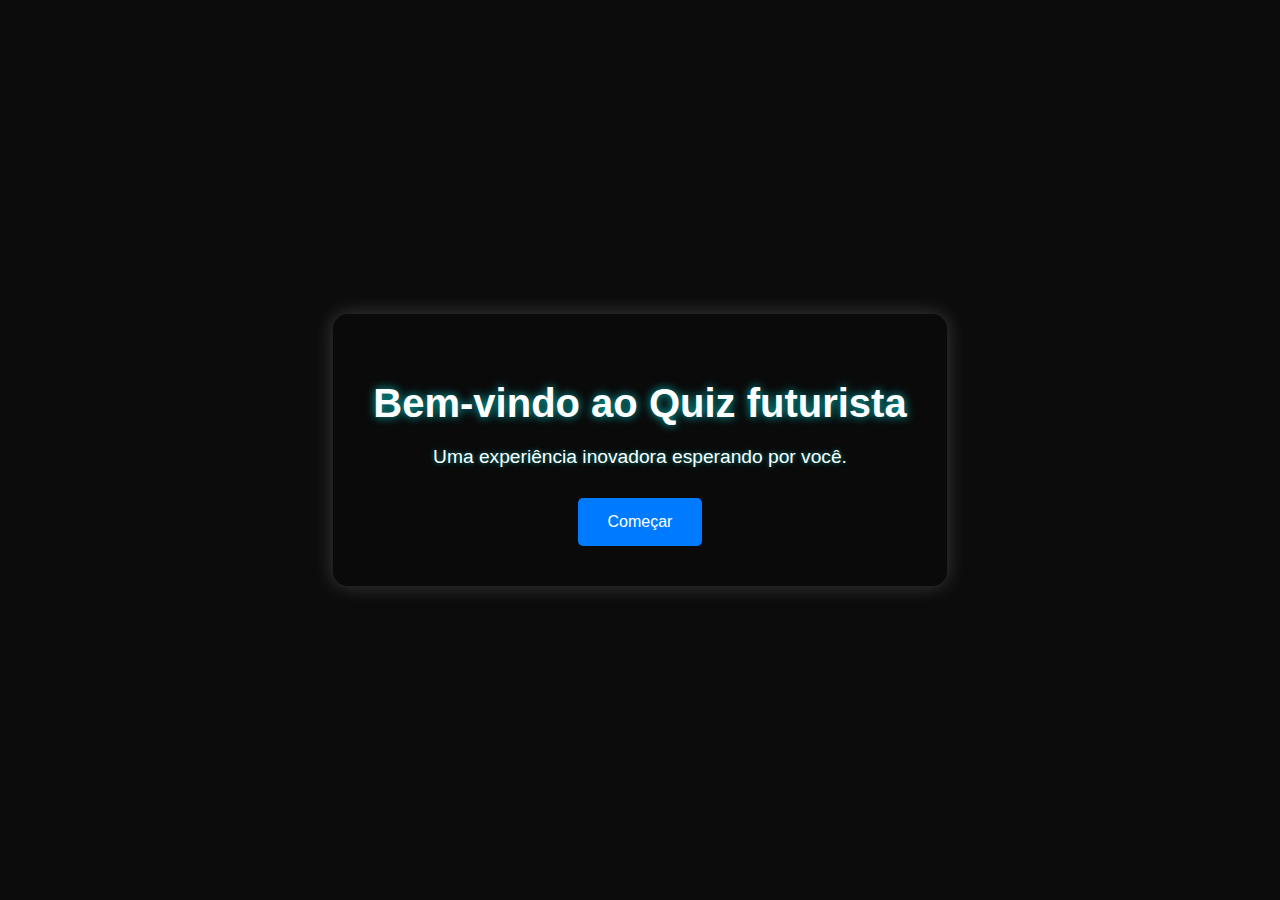
<file: quiz/index.html>
<!DOCTYPE html>
<html lang="pt-BR">
<head>
    <meta charset="UTF-8">
    <meta name="viewport" content="width=device-width, initial-scale=1.0">
    <link rel="stylesheet" href="style.css">
    <title>Bem vindo ao melhor Quiz do Mundo</title>
    <link rel="icon" href="inteligente.png" type="image/x-icon">

</head>
<body>
    <div class="container">
        <h1>Bem-vindo ao Quiz futurista</h1>
        <p>Uma experiência inovadora esperando por você.</p><div id="home">
    <button onclick="showQuizzes()">Começar</button>
</div>

<div id="quizzes" style="display:none;">
    <h1>Escolha seu Quiz</h1>
    <ul class="quiz-list">
        <li class="quiz-item"><a href="quiz1.html">Conhecimentos Gerais</a></li>
        <li class="quiz-item"><a href="quiz2.html">O Quanto vc Conhece Sobre Stranger Things ?</a></li>
        <li class="quiz-item"><a href="quiz3.html">O Quanto vc Conhece Sobre Game of thrones ?</a></li>
        <li class="quiz-item"><a href="quiz4.html">O Quanto vc Conhece Sobre Senhor dos Aneis ?</a></li>
        <li class="quiz-item"><a href="quiz5.html">O Quanto vc Conhece Sobre Harry Potter ?</a></li>
        <li class="quiz-item"><a href="quiz6.html">O Quanto vc Conhece Sobre Titanic ?</a></li>
        <li class="quiz-item"><a href="quiz7.html">Complete a Musica Versão POP</a></li>
    </ul>
    </ul>
    </ul>
    <button onclick="showHome()">Voltar à Página Inicial</button>
</div>

<script>
    function showQuizzes() {
        document.getElementById('home').style.display = 'none';
        document.getElementById('quizzes').style.display = 'block';
    }

    function showHome() {
        document.getElementById('quizzes').style.display = 'none';
        document.getElementById('home').style.display = 'block';
    }
</script>
  
</body>
</html>
</file>
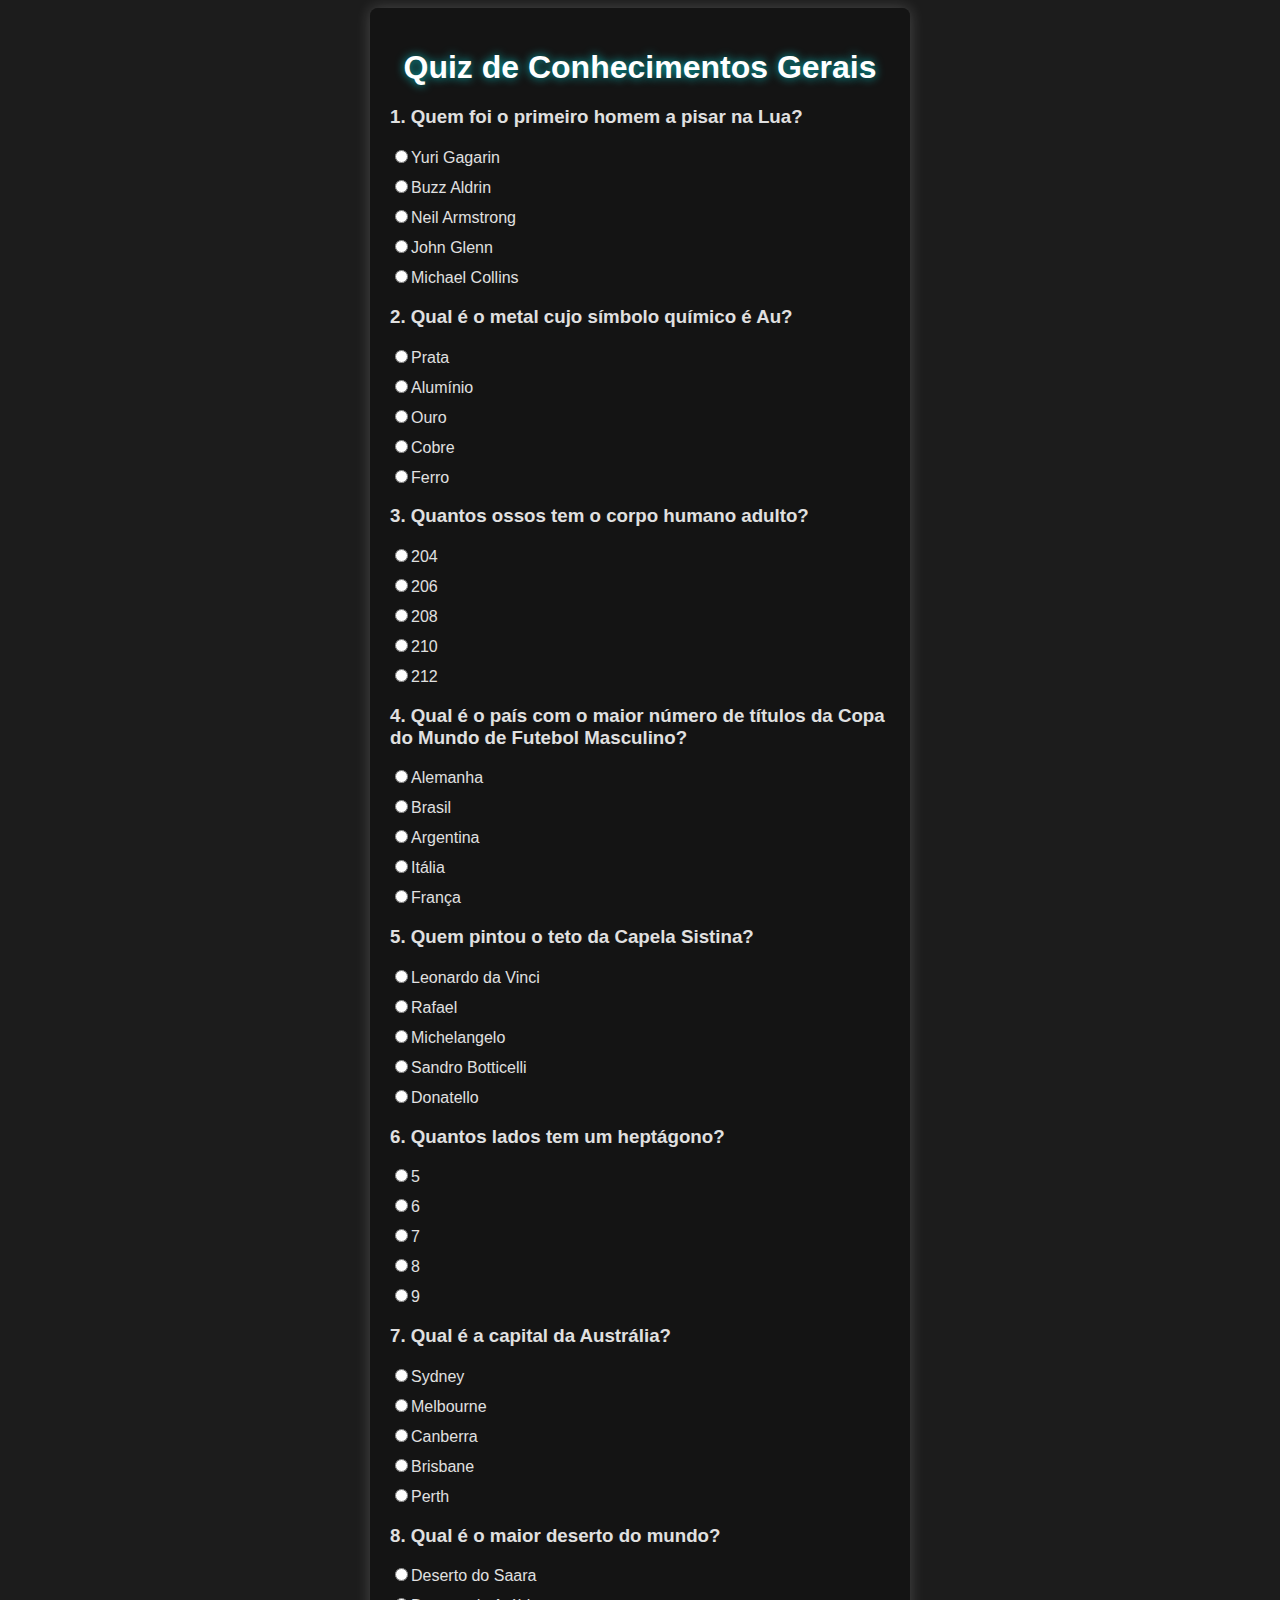
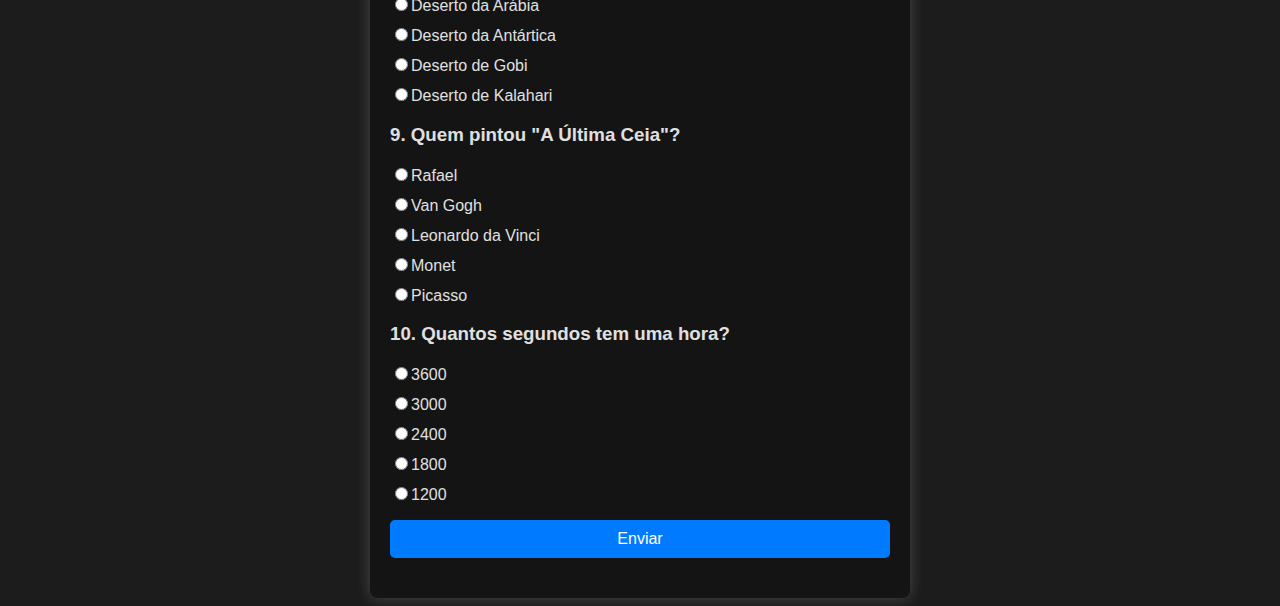
<file: quiz/quiz1.html>
<!DOCTYPE html>
<html lang="en">
<head>
    <meta charset="UTF-8">
    <meta name="viewport" content="width=device-width, initial-scale=1.0">
    <title>Quiz de Conhecimentos Gerais</title>
    <link rel="stylesheet" href="quiz3.css">
    <link rel="icon" href="inteligente.png" type="image/x-icon">

</head>
<body>
    <div class="quiz-container">
        <h1>Quiz de Conhecimentos Gerais</h1>
        <div id="quiz">
            <div class="question">
                <h3>1. Quem foi o primeiro homem a pisar na Lua?</h3>
                <ul>
                    <li><input type="radio" name="q1" id="q1a" value="Yuri"><label for="q1a">Yuri Gagarin</label></li>
                    <li><input type="radio" name="q1" id="q1b" value="Buzz"><label for="q1b">Buzz Aldrin</label></li>
                    <li><input type="radio" name="q1" id="q1c" value="Neil"><label for="q1c">Neil Armstrong</label></li>
                    <li><input type="radio" name="q1" id="q1d" value="John"><label for="q1d">John Glenn</label></li>
                    <li><input type="radio" name="q1" id="q1e" value="Michael"><label for="q1e">Michael Collins</label></li>
                </ul>
            </div>

            <div class="question">
                <h3>2. Qual é o metal cujo símbolo químico é Au?</h3>
                <ul>
                    <li><input type="radio" name="q2" id="q2a" value="Prata"><label for="q2a">Prata</label></li>
                    <li><input type="radio" name="q2" id="q2b" value="Alumínio"><label for="q2b">Alumínio</label></li>
                    <li><input type="radio" name="q2" id="q2c" value="Ouro"><label for="q2c">Ouro</label></li>
                    <li><input type="radio" name="q2" id="q2d" value="Cobre"><label for="q2d">Cobre</label></li>
                    <li><input type="radio" name="q2" id="q2e" value="Ferro"><label for="q2e">Ferro</label></li>
                </ul>
            </div>

            <div class="question">
                <h3>3. Quantos ossos tem o corpo humano adulto?</h3>
                <ul>
                    <li><input type="radio" name="q3" id="q3a" value="204"><label for="q3a">204</label></li>
                    <li><input type="radio" name="q3" id="q3b" value="206"><label for="q3b">206</label></li>
                    <li><input type="radio" name="q3" id="q3c" value="208"><label for="q3c">208</label></li>
                    <li><input type="radio" name="q3" id="q3d" value="210"><label for="q3d">210</label></li>
                    <li><input type="radio" name="q3" id="q3e" value="212"><label for="q3e">212</label></li>
                </ul>
            </div>

            <div class="question">
                <h3>4. Qual é o país com o maior número de títulos da Copa do Mundo de Futebol Masculino?</h3>
                <ul>
                    <li><input type="radio" name="q4" id="q4a" value="Alemanha"><label for="q4a">Alemanha</label></li>
                    <li><input type="radio" name="q4" id="q4b" value="Brasil"><label for="q4b">Brasil</label></li>
                    <li><input type="radio" name="q4" id="q4c" value="Argentina"><label for="q4c">Argentina</label></li>
                    <li><input type="radio" name="q4" id="q4d" value="Itália"><label for="q4d">Itália</label></li>
                    <li><input type="radio" name="q4" id="q4e" value="França"><label for="q4e">França</label></li>
                </ul>
            </div>

            <div class="question">
                <h3>5. Quem pintou o teto da Capela Sistina?</h3>
                <ul>
                    <li><input type="radio" name="q5" id="q5a" value="Leonardo"><label for="q5a">Leonardo da Vinci</label></li>
                    <li><input type="radio" name="q5" id="q5b" value="Rafael"><label for="q5b">Rafael</label></li>
                    <li><input type="radio" name="q5" id="q5c" value="Michelangelo"><label for="q5c">Michelangelo</label></li>
                    <li><input type="radio" name="q5" id="q5d" value="Botticelli"><label for="q5d">Sandro Botticelli</label></li>
                    <li><input type="radio" name="q5" id="q5e" value="Donatello"><label for="q5e">Donatello</label></li>
                </ul>
            </div>

            <div class="question">
                <h3>6. Quantos lados tem um heptágono?</h3>
                <ul>
                    <li><input type="radio" name="q6" id="q6a" value="5"><label for="q6a">5</label></li>
                    <li><input type="radio" name="q6" id="q6b" value="6"><label for="q6b">6</label></li>
                    <li><input type="radio" name="q6" id="q6c" value="7"><label for="q6c">7</label></li>
                    <li><input type="radio" name="q6" id="q6d" value="8"><label for="q6d">8</label></li>
                    <li><input type="radio" name="q6" id="q6e" value="9"><label for="q6e">9</label></li>
                </ul>
            </div>

            <div class="question">
                <h3>7. Qual é a capital da Austrália?</h3>
                <ul>
                    <li><input type="radio" name="q7" id="q7a" value="Sydney"><label for="q7a">Sydney</label></li>
                    <li><input type="radio" name="q7" id="q7b" value="Melbourne"><label for="q7b">Melbourne</label></li>
                    <li><input type="radio" name="q7" id="q7c" value="Canberra"><label for="q7c">Canberra</label></li>
                    <li><input type="radio" name="q7" id="q7d" value="Brisbane"><label for="q7d">Brisbane</label></li>
                    <li><input type="radio" name="q7" id="q7e" value="Perth"><label for="q7e">Perth</label></li>
                </ul>
            </div>

            <div class="question">
                <h3>8. Qual é o maior deserto do mundo?</h3>
                <ul>
                    <li><input type="radio" name="q8" id="q8a" value="Saara"><label for="q8a">Deserto do Saara</label></li>
                    <li><input type="radio" name="q8" id="q8b" value="Arábia"><label for="q8b">Deserto da Arábia</label></li>
                    <li><input type="radio" name="q8" id="q8c" value="Antártica"><label for="q8c">Deserto da Antártica</label></li>
                    <li><input type="radio" name="q8" id="q8d" value="Gobi"><label for="q8d">Deserto de Gobi</label></li>
                    <li><input type="radio" name="q8" id="q8e" value="Kalahari"><label for="q8e">Deserto de Kalahari</label></li>
                </ul>
            </div>

            <div class="question">
                <h3>9. Quem pintou "A Última Ceia"?</h3>
                <ul>
                    <li><input type="radio" name="q9" id="q9a" value="Rafael"><label for="q9a">Rafael</label></li>
                    <li><input type="radio" name="q9" id="q9b" value="Van Gogh"><label for="q9b">Van Gogh</label></li>
                    <li><input type="radio" name="q9" id="q9c" value="Leonardo"><label for="q9c">Leonardo da Vinci</label></li>
                    <li><input type="radio" name="q9" id="q9d" value="Monet"><label for="q9d">Monet</label></li>
                    <li><input type="radio" name="q9" id="q9e" value="Picasso"><label for="q9e">Picasso</label></li>
                </ul>
            </div>

            <div class="question">
                <h3>10. Quantos segundos tem uma hora?</h3>
                <ul>
                    <li><input type="radio" name="q10" id="q10a" value="3600"><label for="q10a">3600</label></li>
                    <li><input type="radio" name="q10" id="q10b" value="3000"><label for="q10b">3000</label></li>
                    <li><input type="radio" name="q10" id="q10c" value="2400"><label for="q10c">2400</label></li>
                    <li><input type="radio" name="q10" id="q10d" value="1800"><label for="q10d">1800</label></li>
                    <li><input type="radio" name="q10" id="q10e" value="1200"><label for="q10e">1200</label></li>
                </ul>
            </div>

            <button id="submit">Enviar</button>
            <div id="results"></div>
        </div>
    </div>

    <script>
        document.getElementById('submit').addEventListener('click', function() {
            const answers = ['Neil', 'Ouro', '206', 'Brasil', 'Michelangelo', '7', 'Canberra', 'Antártica', 'Leonardo', '3600'];
            let score = 0;

            document.querySelectorAll('.question').forEach((questionEl, index) => {
                const selectedOption = questionEl.querySelector('input[type="radio"]:checked');
                const correctAnswer = answers[index];

                questionEl.querySelectorAll('li').forEach(li => {
                    li.classList.remove('correct', 'incorrect');
                });

                if (selectedOption) {
                    const isCorrect = selectedOption.value === correctAnswer;
                    if (isCorrect) {
                        selectedOption.parentElement.classList.add('correct');
                        score++;
                    } else {
                        selectedOption.parentElement.classList.add('incorrect');
                        questionEl.querySelector(`input[value="${correctAnswer}"]`).parentElement.classList.add('correct');
                    }
                } else {
                    questionEl.querySelector(`input[value="${correctAnswer}"]`).parentElement.classList.add('correct');
                }
            });

            document.getElementById('results').innerText = `Você marcou ${score} de 10`;
        });
    </script>
</body>
</html>
</file>
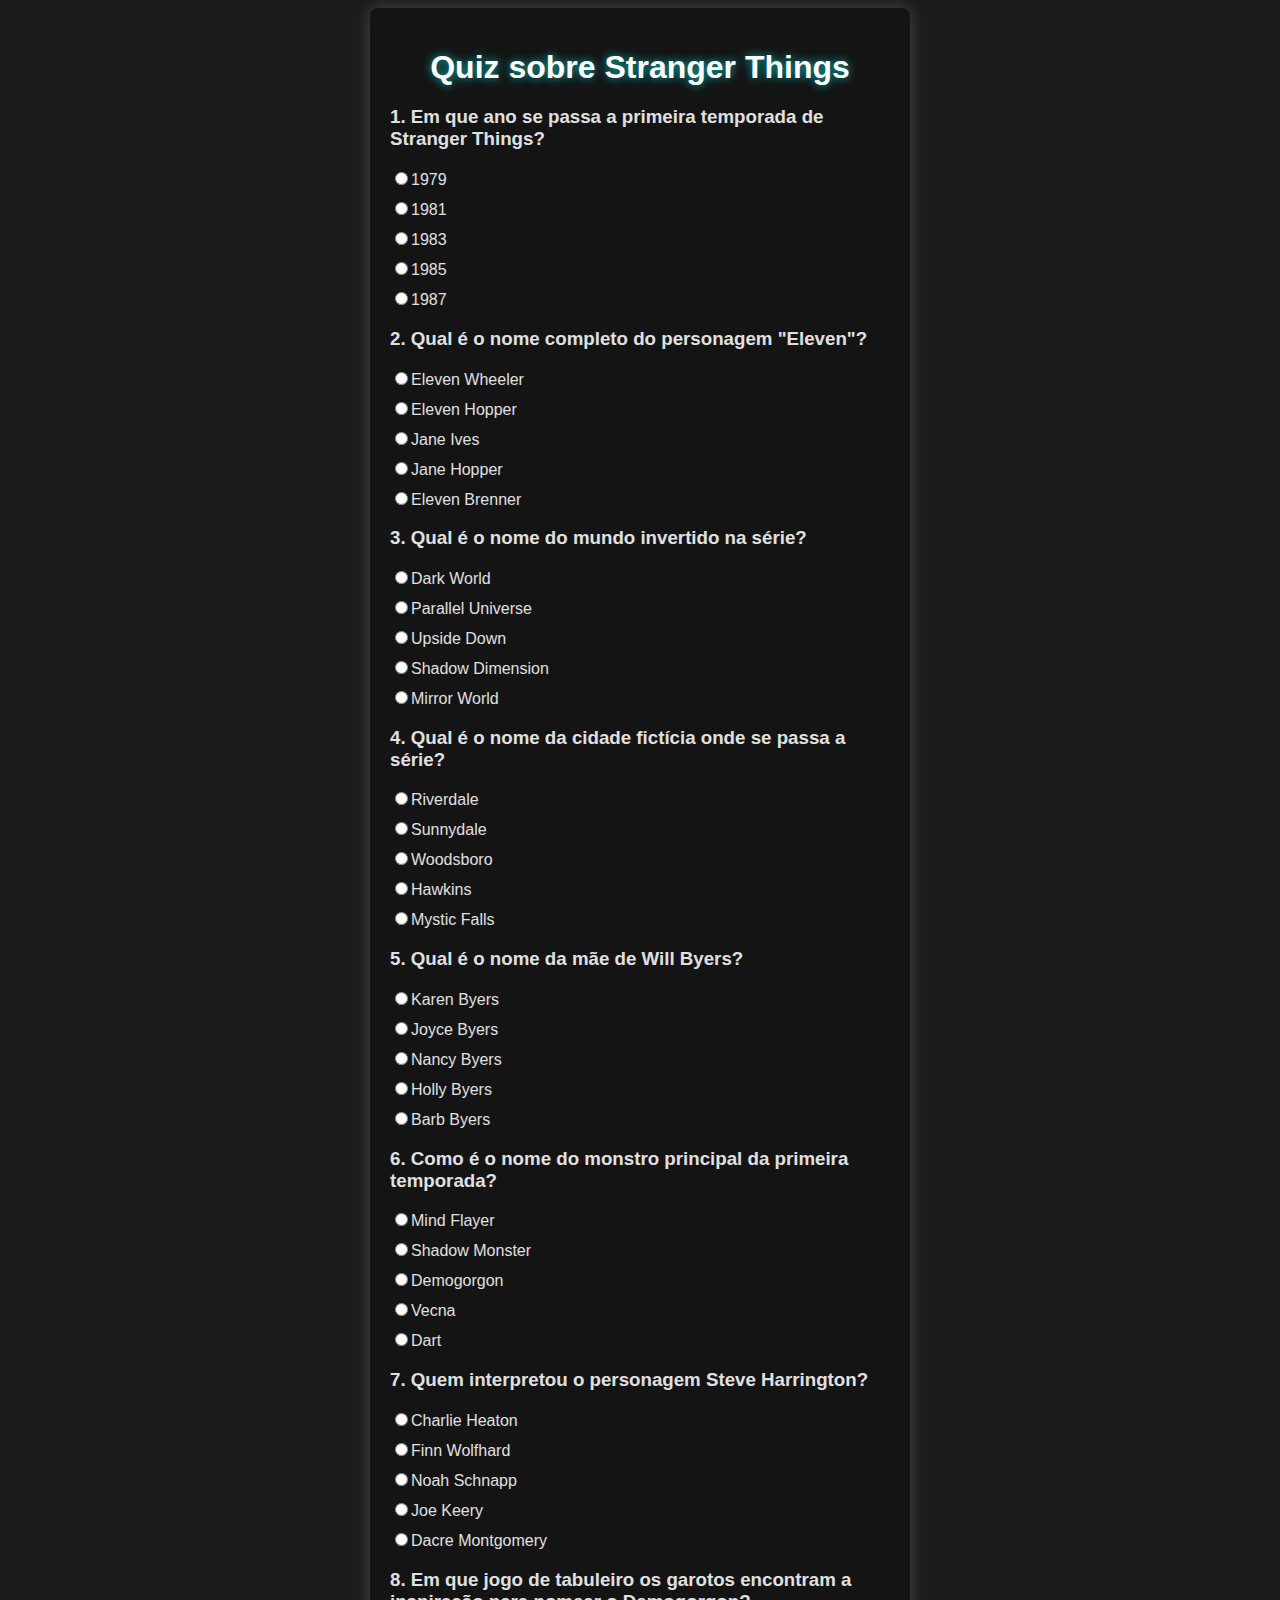
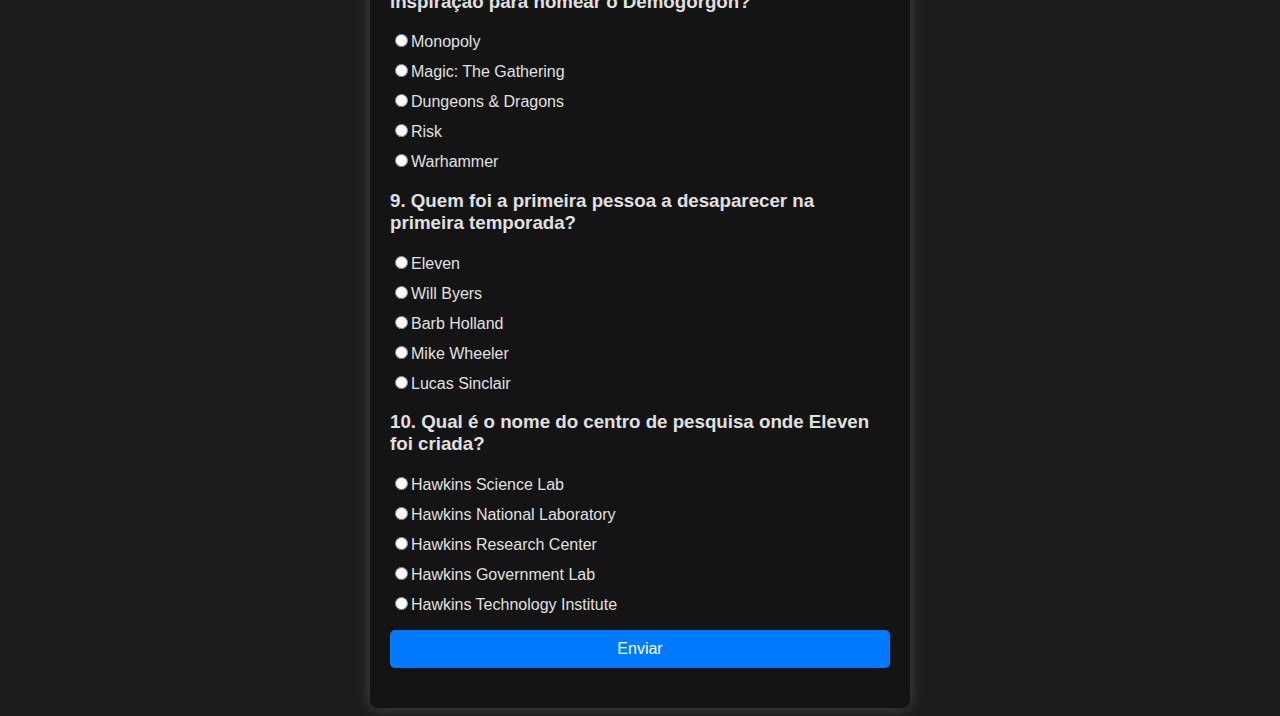
<file: quiz/quiz2.html>
<!DOCTYPE html>
<html lang="en">
<head>
    <meta charset="UTF-8">
    <meta name="viewport" content="width=device-width, initial-scale=1.0">
    <title>Quiz sobre Stranger Things</title>
    <link rel="stylesheet" href="quiz3.css">
    <link rel="icon" href="inteligente.png" type="image/x-icon">

</head>
<body>
    <div class="quiz-container">
        <h1>Quiz sobre Stranger Things</h1>
        <div id="quiz">
            <div class="question">
                <h3>1. Em que ano se passa a primeira temporada de Stranger Things?</h3>
                <ul>
                    <li><input type="radio" name="q1" id="q1a" value="1979"><label for="q1a">1979</label></li>
                    <li><input type="radio" name="q1" id="q1b" value="1981"><label for="q1b">1981</label></li>
                    <li><input type="radio" name="q1" id="q1c" value="1983"><label for="q1c">1983</label></li>
                    <li><input type="radio" name="q1" id="q1d" value="1985"><label for="q1d">1985</label></li>
                    <li><input type="radio" name="q1" id="q1e" value="1987"><label for="q1e">1987</label></li>
                </ul>
            </div>

            <div class="question">
                <h3>2. Qual é o nome completo do personagem "Eleven"?</h3>
                <ul>
                    <li><input type="radio" name="q2" id="q2a" value="Eleven Wheeler"><label for="q2a">Eleven Wheeler</label></li>
                    <li><input type="radio" name="q2" id="q2b" value="Eleven Hopper"><label for="q2b">Eleven Hopper</label></li>
                    <li><input type="radio" name="q2" id="q2c" value="Jane Ives"><label for="q2c">Jane Ives</label></li>
                    <li><input type="radio" name="q2" id="q2d" value="Jane Hopper"><label for="q2d">Jane Hopper</label></li>
                    <li><input type="radio" name="q2" id="q2e" value="Eleven Brenner"><label for="q2e">Eleven Brenner</label></li>
                </ul>
            </div>

            <div class="question">
                <h3>3. Qual é o nome do mundo invertido na série?</h3>
                <ul>
                    <li><input type="radio" name="q3" id="q3a" value="Dark World"><label for="q3a">Dark World</label></li>
                    <li><input type="radio" name="q3" id="q3b" value="Parallel Universe"><label for="q3b">Parallel Universe</label></li>
                    <li><input type="radio" name="q3" id="q3c" value="Upside Down"><label for="q3c">Upside Down</label></li>
                    <li><input type="radio" name="q3" id="q3d" value="Shadow Dimension"><label for="q3d">Shadow Dimension</label></li>
                    <li><input type="radio" name="q3" id="q3e" value="Mirror World"><label for="q3e">Mirror World</label></li>
                </ul>
            </div>

            <div class="question">
                <h3>4. Qual é o nome da cidade fictícia onde se passa a série?</h3>
                <ul>
                    <li><input type="radio" name="q4" id="q4a" value="Riverdale"><label for="q4a">Riverdale</label></li>
                    <li><input type="radio" name="q4" id="q4b" value="Sunnydale"><label for="q4b">Sunnydale</label></li>
                    <li><input type="radio" name="q4" id="q4c" value="Woodsboro"><label for="q4c">Woodsboro</label></li>
                    <li><input type="radio" name="q4" id="q4d" value="Hawkins"><label for="q4d">Hawkins</label></li>
                    <li><input type="radio" name="q4" id="q4e" value="Mystic Falls"><label for="q4e">Mystic Falls</label></li>
                </ul>
            </div>

            <div class="question">
                <h3>5. Qual é o nome da mãe de Will Byers?</h3>
                <ul>
                    <li><input type="radio" name="q5" id="q5a" value="Karen Byers"><label for="q5a">Karen Byers</label></li>
                    <li><input type="radio" name="q5" id="q5b" value="Joyce Byers"><label for="q5b">Joyce Byers</label></li>
                    <li><input type="radio" name="q5" id="q5c" value="Nancy Byers"><label for="q5c">Nancy Byers</label></li>
                    <li><input type="radio" name="q5" id="q5d" value="Holly Byers"><label for="q5d">Holly Byers</label></li>
                    <li><input type="radio" name="q5" id="q5e" value="Barb Byers"><label for="q5e">Barb Byers</label></li>
                </ul>
            </div>

            <div class="question">
                <h3>6. Como é o nome do monstro principal da primeira temporada?</h3>
                <ul>
                    <li><input type="radio" name="q6" id="q6a" value="Mind Flayer"><label for="q6a">Mind Flayer</label></li>
                    <li><input type="radio" name="q6" id="q6b" value="Shadow Monster"><label for="q6b">Shadow Monster</label></li>
                    <li><input type="radio" name="q6" id="q6c" value="Demogorgon"><label for="q6c">Demogorgon</label></li>
                    <li><input type="radio" name="q6" id="q6d" value="Vecna"><label for="q6d">Vecna</label></li>
                    <li><input type="radio" name="q6" id="q6e" value="Dart"><label for="q6e">Dart</label></li>
                </ul>
            </div>

            <div class="question">
                <h3>7. Quem interpretou o personagem Steve Harrington?</h3>
                <ul>
                    <li><input type="radio" name="q7" id="q7a" value="Charlie"><label for="q7a">Charlie Heaton</label></li>
                    <li><input type="radio" name="q7" id="q7b" value="Finn"><label for="q7b">Finn Wolfhard</label></li>
                    <li><input type="radio" name="q7" id="q7c" value="Noah"><label for="q7c">Noah Schnapp</label></li>
                    <li><input type="radio" name="q7" id="q7d" value="Joe"><label for="q7d">Joe Keery</label></li>
                    <li><input type="radio" name="q7" id="q7e" value="Dacre"><label for="q7e">Dacre Montgomery</label></li>
                </ul>
            </div>

            <div class="question">
                <h3>8. Em que jogo de tabuleiro os garotos encontram a inspiração para nomear o Demogorgon?</h3>
                <ul>
                    <li><input type="radio" name="q8" id="q8a" value="Monopoly"><label for="q8a">Monopoly</label></li>
                    <li><input type="radio" name="q8" id="q8b" value="Magic"><label for="q8b">Magic: The Gathering</label></li>
                    <li><input type="radio" name="q8" id="q8c" value="Dungeons"><label for="q8c">Dungeons & Dragons</label></li>
                    <li><input type="radio" name="q8" id="q8d" value="Risk"><label for="q8d">Risk</label></li>
                    <li><input type="radio" name="q8" id="q8e" value="Warhammer"><label for="q8e">Warhammer</label></li>
                </ul>
            </div>

            <div class="question">
                <h3>9. Quem foi a primeira pessoa a desaparecer na primeira temporada?</h3>
                <ul>
                    <li><input type="radio" name="q9" id="q9a" value="Eleven"><label for="q9a">Eleven</label></li>
                    <li><input type="radio" name="q9" id="q9b" value="Will"><label for="q9b">Will Byers</label></li>
                    <li><input type="radio" name="q9" id="q9c" value="Barb"><label for="q9c">Barb Holland</label></li>
                    <li><input type="radio" name="q9" id="q9d" value="Mike"><label for="q9d">Mike Wheeler</label></li>
                    <li><input type="radio" name="q9" id="q9e" value="Lucas"><label for="q9e">Lucas Sinclair</label></li>
                </ul>
            </div>

            <div class="question">
                <h3>10. Qual é o nome do centro de pesquisa onde Eleven foi criada?</h3>
                <ul>
                    <li><input type="radio" name="q10" id="q10a" value="Hawkins Science Lab"><label for="q10a">Hawkins Science Lab</label></li>
                    <li><input type="radio" name="q10" id="q10b" value="Hawkins National Laboratory"><label for="q10b">Hawkins National Laboratory</label></li>
                    <li><input type="radio" name="q10" id="q10c" value="Hawkins Research Center"><label for="q10c">Hawkins Research Center</label></li>
                    <li><input type="radio" name="q10" id="q10d" value="Hawkins Government Lab"><label for="q10d">Hawkins Government Lab</label></li>
                    <li><input type="radio" name="q10" id="q10e" value="Hawkins Technology Institute"><label for="q10e">Hawkins Technology Institute</label></li>
                </ul>
            </div>

            <button id="submit">Enviar</button>
            <div id="results"></div>
        </div>
    </div>
    <script>
        document.getElementById('submit').addEventListener('click', function() {
            const answers = ['1983', 'Jane Ives', 'Upside Down', 'Hawkins', 'Joyce Byers', 'Demogorgon', 'Joe', 'Dungeons', 'Will', 'Hawkins National Laboratory'];
            let score = 0;

            document.querySelectorAll('.question').forEach((questionEl, index) => {
                const selectedOption = questionEl.querySelector('input[type="radio"]:checked');
                const correctAnswer = answers[index];

                questionEl.querySelectorAll('li').forEach(li => {
                    li.classList.remove('correct', 'incorrect');
                });

                if (selectedOption) {
                    const isCorrect = selectedOption.value === correctAnswer;
                    if (isCorrect) {
                        selectedOption.parentElement.classList.add('correct');
                        score++;
                    } else {
                        selectedOption.parentElement.classList.add('incorrect');
                        questionEl.querySelector(`input[value="${correctAnswer}"]`).parentElement.classList.add('correct');
                    }
                } else {
                    questionEl.querySelector(`input[value="${correctAnswer}"]`).parentElement.classList.add('correct');
                }
            });

            document.getElementById('results').innerText = `Você marcou ${score} de 10`;
        });
    </script>
</body>
</html>
</file>
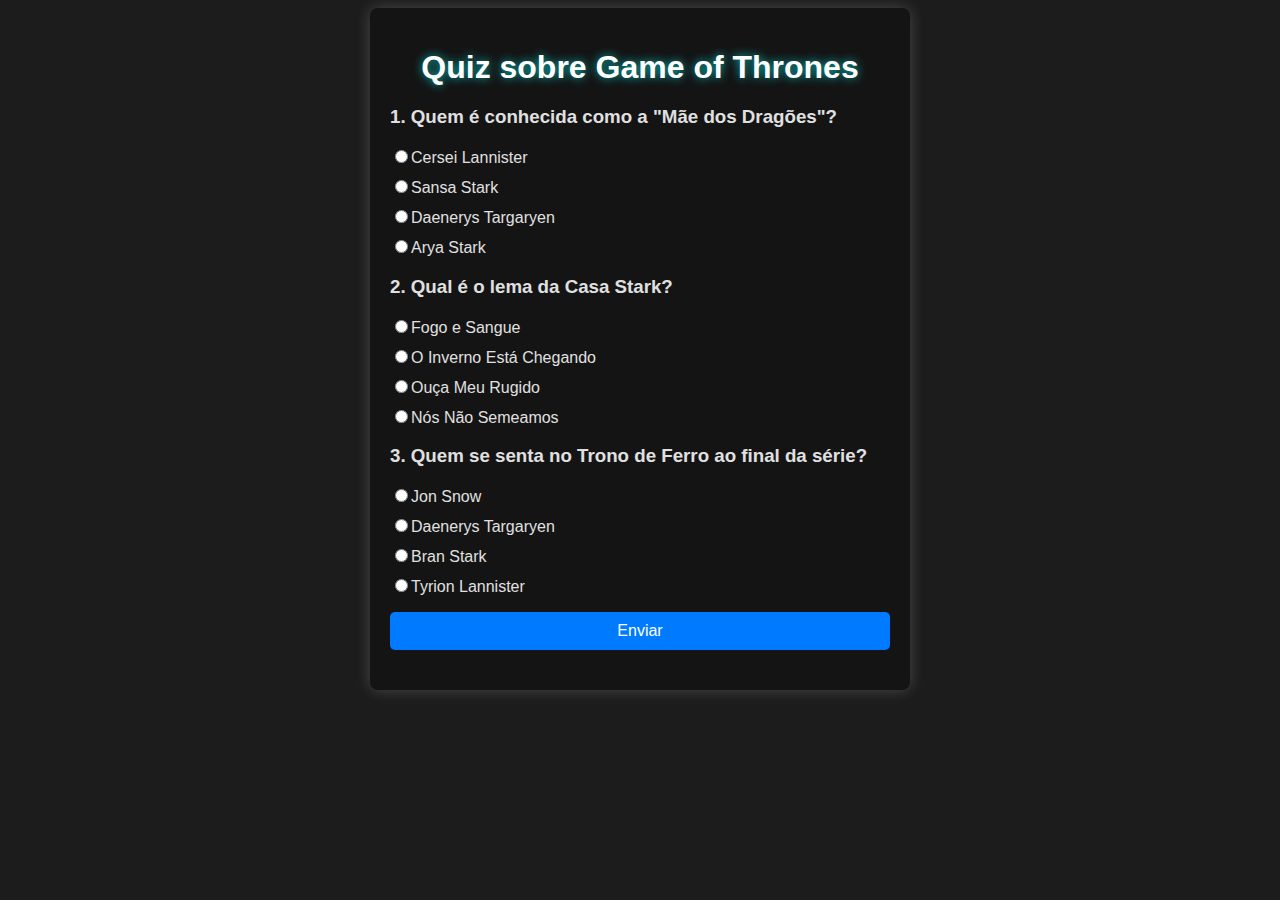
<file: quiz/quiz3.html>
<!DOCTYPE html>
<html lang="pt-BR">
<head>
    <meta charset="UTF-8">
    <meta name="viewport" content="width=device-width, initial-scale=1.0">
    <title>Quiz sobre Game of Thrones</title>
    <link rel="stylesheet" href="quiz3.css">
    <link rel="icon" href="inteligente.png" type="image/x-icon">

</head>
<body>
    <div class="quiz-container">
        <h1>Quiz sobre Game of Thrones</h1>
        <div id="quiz">
            <div class="question">
                <h3>1. Quem é conhecida como a "Mãe dos Dragões"?</h3>
                <ul>
                    <li><input type="radio" name="q1" id="q1a" value="Cersei"><label for="q1a">Cersei Lannister</label></li>
                    <li><input type="radio" name="q1" id="q1b" value="Sansa"><label for="q1b">Sansa Stark</label></li>
                    <li><input type="radio" name="q1" id="q1c" value="Daenerys"><label for="q1c">Daenerys Targaryen</label></li>
                    <li><input type="radio" name="q1" id="q1d" value="Arya"><label for="q1d">Arya Stark</label></li>
                </ul>
            </div>

            <div class="question">
                <h3>2. Qual é o lema da Casa Stark?</h3>
                <ul>
                    <li><input type="radio" name="q2" id="q2a" value="Fire"><label for="q2a">Fogo e Sangue</label></li>
                    <li><input type="radio" name="q2" id="q2b" value="Winter"><label for="q2b">O Inverno Está Chegando</label></li>
                    <li><input type="radio" name="q2" id="q2c" value="Hear"><label for="q2c">Ouça Meu Rugido</label></li>
                    <li><input type="radio" name="q2" id="q2d" value="We"><label for="q2d">Nós Não Semeamos</label></li>
                </ul>
            </div>

            <div class="question">
                <h3>3. Quem se senta no Trono de Ferro ao final da série?</h3>
                <ul>
                    <li><input type="radio" name="q3" id="q3a" value="Jon"><label for="q3a">Jon Snow</label></li>
                    <li><input type="radio" name="q3" id="q3b" value="Daenerys"><label for="q3b">Daenerys Targaryen</label></li>
                    <li><input type="radio" name="q3" id="q3c" value="Bran"><label for="q3c">Bran Stark</label></li>
                    <li><input type="radio" name="q3" id="q3d" value="Tyrion"><label for="q3d">Tyrion Lannister</label></li>
                </ul>
            </div>

            <button id="submit">Enviar</button>
            <div id="results"></div>
        </div>
    </div>
    <script>
        document.getElementById('submit').addEventListener('click', function() {
            const answers = ['Daenerys', 'O Inverno Está Chegando', 'Bran']; // Respostas corretas
            let score = 0;

            document.querySelectorAll('.question').forEach((questionEl, index) => {
                const selectedOption = questionEl.querySelector('input[type="radio"]:checked');
                const correctAnswer = answers[index];

                questionEl.querySelectorAll('li').forEach(li => {
                    li.classList.remove('correct', 'incorrect');
                });

                if (selectedOption) {
                    const isCorrect = selectedOption.nextElementSibling.textContent === correctAnswer; // Verifica se a opção selecionada está correta
                    if (isCorrect) {
                        selectedOption.parentElement.classList.add('correct');
                        score++;
                    } else {
                        selectedOption.parentElement.classList.add('incorrect');
                        questionEl.querySelector(`input[value="${correctAnswer}"]`).parentElement.classList.add('correct'); // Mostra a resposta correta
                    }
                } else {
                    questionEl.querySelector(`input[value="${correctAnswer}"]`).parentElement.classList.add('correct'); // Mostra a resposta correta se nenhuma opção foi selecionada
                }
            });

            document.getElementById('results').innerText = `Você marcou ${score} de ${answers.length}`; // Atualiza a mensagem com o número correto de perguntas
        });
    </script>
</body>
</html>
</file>
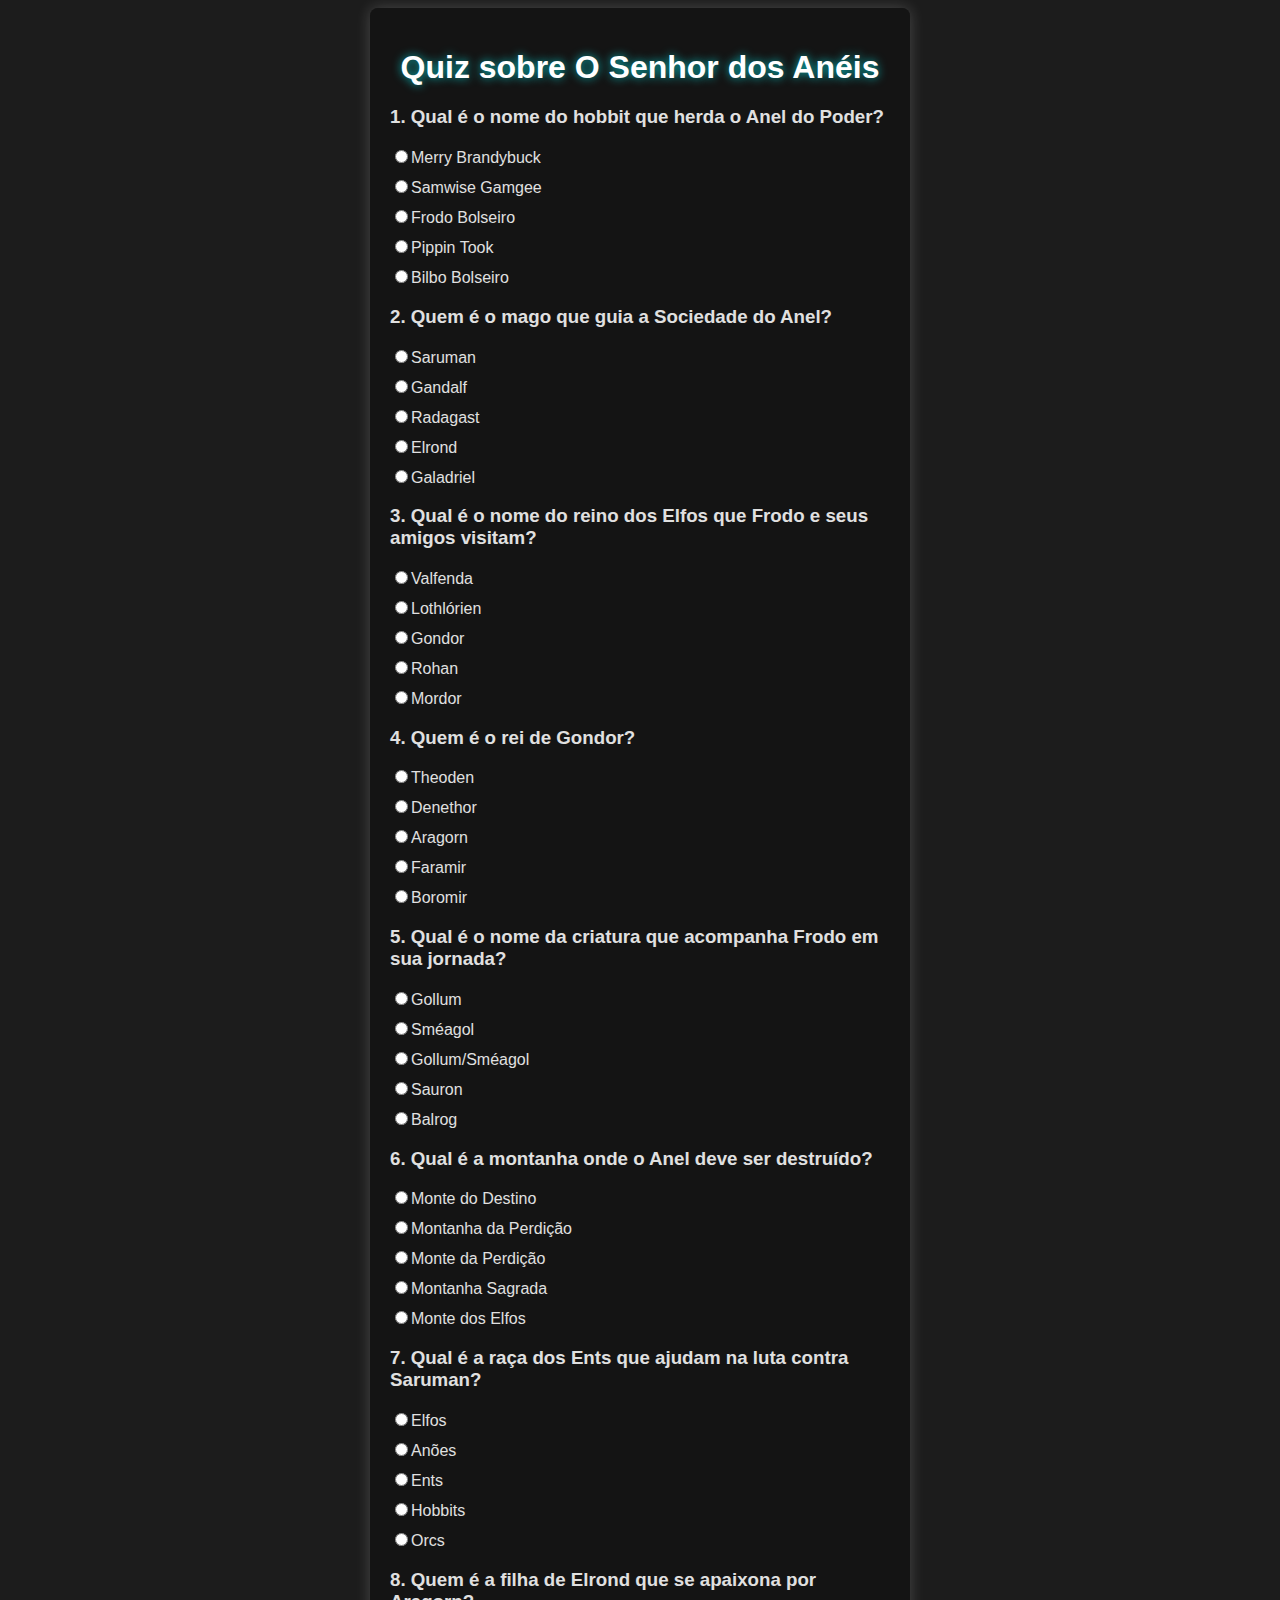
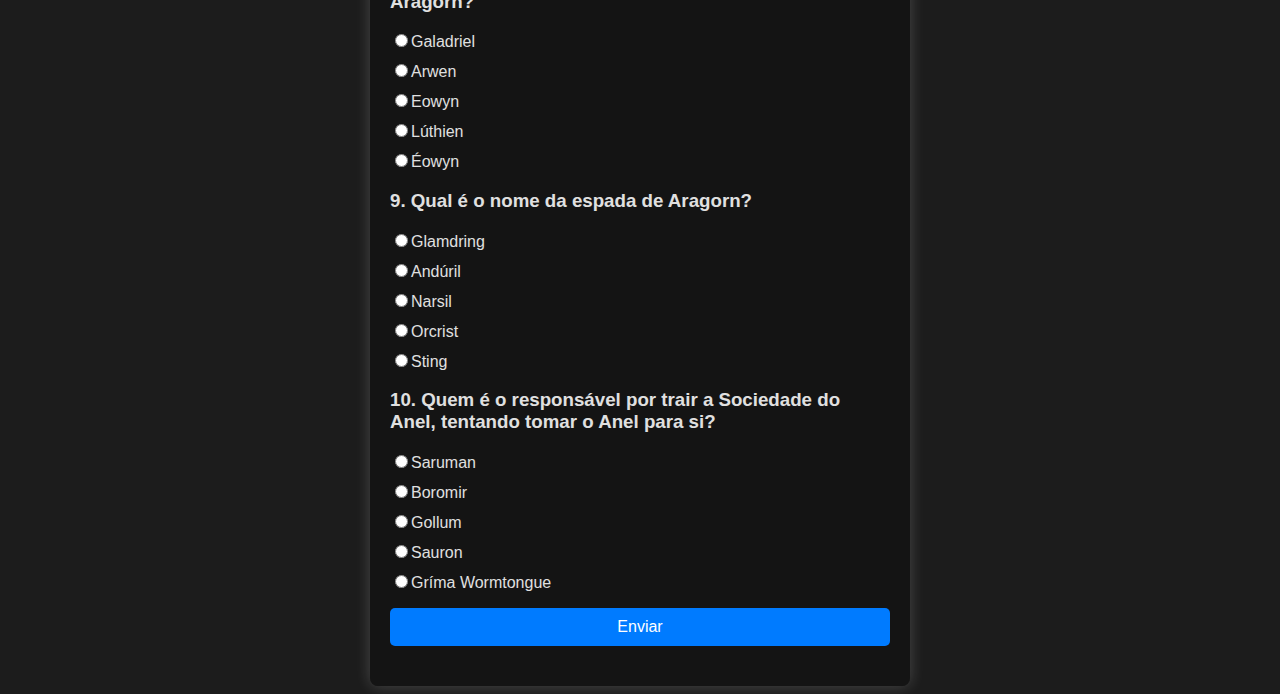
<file: quiz/quiz4.html>
<!DOCTYPE html>
<html lang="en">
<head>
    <meta charset="UTF-8">
    <meta name="viewport" content="width=device-width, initial-scale=1.0">
    <title>Quiz sobre O Senhor dos Anéis</title>
    <link rel="stylesheet" href="quiz3.css">
    <link rel="icon" href="inteligente.png" type="image/x-icon">

</head>
<body>
    <div class="quiz-container">
        <h1>Quiz sobre O Senhor dos Anéis</h1>
        <div id="quiz">
            <div class="question">
                <h3>1. Qual é o nome do hobbit que herda o Anel do Poder?</h3>
                <ul>
                    <li><input type="radio" name="q1" id="q1a" value="Merry"><label for="q1a">Merry Brandybuck</label></li>
                    <li><input type="radio" name="q1" id="q1b" value="Samwise"><label for="q1b">Samwise Gamgee</label></li>
                    <li><input type="radio" name="q1" id="q1c" value="Frodo"><label for="q1c">Frodo Bolseiro</label></li>
                    <li><input type="radio" name="q1" id="q1d" value="Pippin"><label for="q1d">Pippin Took</label></li>
                    <li><input type="radio" name="q1" id="q1e" value="Bilbo"><label for="q1e">Bilbo Bolseiro</label></li>
                </ul>
            </div>

            <div class="question">
                <h3>2. Quem é o mago que guia a Sociedade do Anel?</h3>
                <ul>
                    <li><input type="radio" name="q2" id="q2a" value="Saruman"><label for="q2a">Saruman</label></li>
                    <li><input type="radio" name="q2" id="q2b" value="Gandalf"><label for="q2b">Gandalf</label></li>
                    <li><input type="radio" name="q2" id="q2c" value="Radagast"><label for="q2c">Radagast</label></li>
                    <li><input type="radio" name="q2" id="q2d" value="Elrond"><label for="q2d">Elrond</label></li>
                    <li><input type="radio" name="q2" id="q2e" value="Galadriel"><label for="q2e">Galadriel</label></li>
                </ul>
            </div>

            <div class="question">
                <h3>3. Qual é o nome do reino dos Elfos que Frodo e seus amigos visitam?</h3>
                <ul>
                    <li><input type="radio" name="q3" id="q3a" value="Valfenda"><label for="q3a">Valfenda</label></li>
                    <li><input type="radio" name="q3" id="q3b" value="Lothlórien"><label for="q3b">Lothlórien</label></li>
                    <li><input type="radio" name="q3" id="q3c" value="Gondor"><label for="q3c">Gondor</label></li>
                    <li><input type="radio" name="q3" id="q3d" value="Rohan"><label for="q3d">Rohan</label></li>
                    <li><input type="radio" name="q3" id="q3e" value="Mordor"><label for="q3e">Mordor</label></li>
                </ul>
            </div>

            <div class="question">
                <h3>4. Quem é o rei de Gondor?</h3>
                <ul>
                    <li><input type="radio" name="q4" id="q4a" value="Theoden"><label for="q4a">Theoden</label></li>
                    <li><input type="radio" name="q4" id="q4b" value="Denethor"><label for="q4b">Denethor</label></li>
                    <li><input type="radio" name="q4" id="q4c" value="Aragorn"><label for="q4c">Aragorn</label></li>
                    <li><input type="radio" name="q4" id="q4d" value="Faramir"><label for="q4d">Faramir</label></li>
                    <li><input type="radio" name="q4" id="q4e" value="Boromir"><label for="q4e">Boromir</label></li>
                </ul>
            </div>

            <div class="question">
                <h3>5. Qual é o nome da criatura que acompanha Frodo em sua jornada?</h3>
                <ul>
                    <li><input type="radio" name="q5" id="q5a" value="Gollum"><label for="q5a">Gollum</label></li>
                    <li><input type="radio" name="q5" id="q5b" value="Sméagol"><label for="q5b">Sméagol</label></li>
                    <li><input type="radio" name="q5" id="q5c" value="Gollum/Sméagol"><label for="q5c">Gollum/Sméagol</label></li>
                    <li><input type="radio" name="q5" id="q5d" value="Sauron"><label for="q5d">Sauron</label></li>
                    <li><input type="radio" name="q5" id="q5e" value="Balrog"><label for="q5e">Balrog</label></li>
                </ul>
            </div>

            <div class="question">
                <h3>6. Qual é a montanha onde o Anel deve ser destruído?</h3>
                <ul>
                    <li><input type="radio" name="q6" id="q6a" value="Monte do Destino"><label for="q6a">Monte do Destino</label></li>
                    <li><input type="radio" name="q6" id="q6b" value="Montanha da Perdição"><label for="q6b">Montanha da Perdição</label></li>
                    <li><input type="radio" name="q6" id="q6c" value="Monte da Perdição"><label for="q6c">Monte da Perdição</label></li>
                    <li><input type="radio" name="q6" id="q6d" value="Montanha Sagrada"><label for="q6d">Montanha Sagrada</label></li>
                    <li><input type="radio" name="q6" id="q6e" value="Monte dos Elfos"><label for="q6e">Monte dos Elfos</label></li>
                </ul>
            </div>

            <div class="question">
                <h3>7. Qual é a raça dos Ents que ajudam na luta contra Saruman?</h3>
                <ul>
                    <li><input type="radio" name="q7" id="q7a" value="Elfos"><label for="q7a">Elfos</label></li>
                    <li><input type="radio" name="q7" id="q7b" value="Anões"><label for="q7b">Anões</label></li>
                    <li><input type="radio" name="q7" id="q7c" value="Ents"><label for="q7c">Ents</label></li>
                    <li><input type="radio" name="q7" id="q7d" value="Hobbits"><label for="q7d">Hobbits</label></li>
                    <li><input type="radio" name="q7" id="q7e" value="Orcs"><label for="q7e">Orcs</label></li>
                </ul>
            </div>

            <div class="question">
                <h3>8. Quem é a filha de Elrond que se apaixona por Aragorn?</h3>
                <ul>
                    <li><input type="radio" name="q8" id="q8a" value="Galadriel"><label for="q8a">Galadriel</label></li>
                    <li><input type="radio" name="q8" id="q8b" value="Arwen"><label for="q8b">Arwen</label></li>
                    <li><input type="radio" name="q8" id="q8c" value="Eowyn"><label for="q8c">Eowyn</label></li>
                    <li><input type="radio" name="q8" id="q8d" value="Lúthien"><label for="q8d">Lúthien</label></li>
                    <li><input type="radio" name="q8" id="q8e" value="Éowyn"><label for="q8e">Éowyn</label></li>
                </ul>
            </div>

            <div class="question">
                <h3>9. Qual é o nome da espada de Aragorn?</h3>
                <ul>
                    <li><input type="radio" name="q9" id="q9a" value="Glamdring"><label for="q9a">Glamdring</label></li>
                    <li><input type="radio" name="q9" id="q9b" value="Andúril"><label for="q9b">Andúril</label></li>
                    <li><input type="radio" name="q9" id="q9c" value="Narsil"><label for="q9c">Narsil</label></li>
                    <li><input type="radio" name="q9" id="q9d" value="Orcrist"><label for="q9d">Orcrist</label></li>
                    <li><input type="radio" name="q9" id="q9e" value="Sting"><label for="q9e">Sting</label></li>
                </ul>
            </div>

            <div class="question">
                <h3>10. Quem é o responsável por trair a Sociedade do Anel, tentando tomar o Anel para si?</h3>
                <ul>
                    <li><input type="radio" name="q10" id="q10a" value="Saruman"><label for="q10a">Saruman</label></li>
                    <li><input type="radio" name="q10" id="q10b" value="Boromir"><label for="q10b">Boromir</label></li>
                    <li><input type="radio" name="q10" id="q10c" value="Gollum"><label for="q10c">Gollum</label></li>
                    <li><input type="radio" name="q10" id="q10d" value="Sauron"><label for="q10d">Sauron</label></li>
                    <li><input type="radio" name="q10" id="q10e" value="Gríma"><label for="q10e">Gríma Wormtongue</label></li>
                </ul>
            </div>

            <button id="submit">Enviar</button>
            <div id="results"></div>
        </div>
    </div>

    <script>
          document.getElementById('submit').addEventListener('click', function() {
        const answers = ['Frodo', 'Gandalf', 'Lothlórien', 'Aragorn', 'Gollum', 'Monte do Destino', 'Ents', 'Arwen', 'Andúril', 'Boromir'];
        let score = 0;

        document.querySelectorAll('.question').forEach((questionEl, index) => {
            const selectedOption = questionEl.querySelector('input[type="radio"]:checked');
            const correctAnswer = answers[index];

            questionEl.querySelectorAll('li').forEach(li => {
                li.classList.remove('correct', 'incorrect');
            });

            if (selectedOption) {
                const isCorrect = selectedOption.value === correctAnswer;
                if (isCorrect) {
                    selectedOption.parentElement.classList.add('correct');
                    score++;
                } else {
                    selectedOption.parentElement.classList.add('incorrect');
                    questionEl.querySelector(`input[value="${correctAnswer}"]`).parentElement.classList.add('correct');
                }
            } else {
                questionEl.querySelector(`input[value="${correctAnswer}"]`).parentElement.classList.add('correct');
            }
        });

        document.getElementById('results').innerText = `Você marcou ${score} de 10`;
    });
    </script>
</body>
</html>
</file>
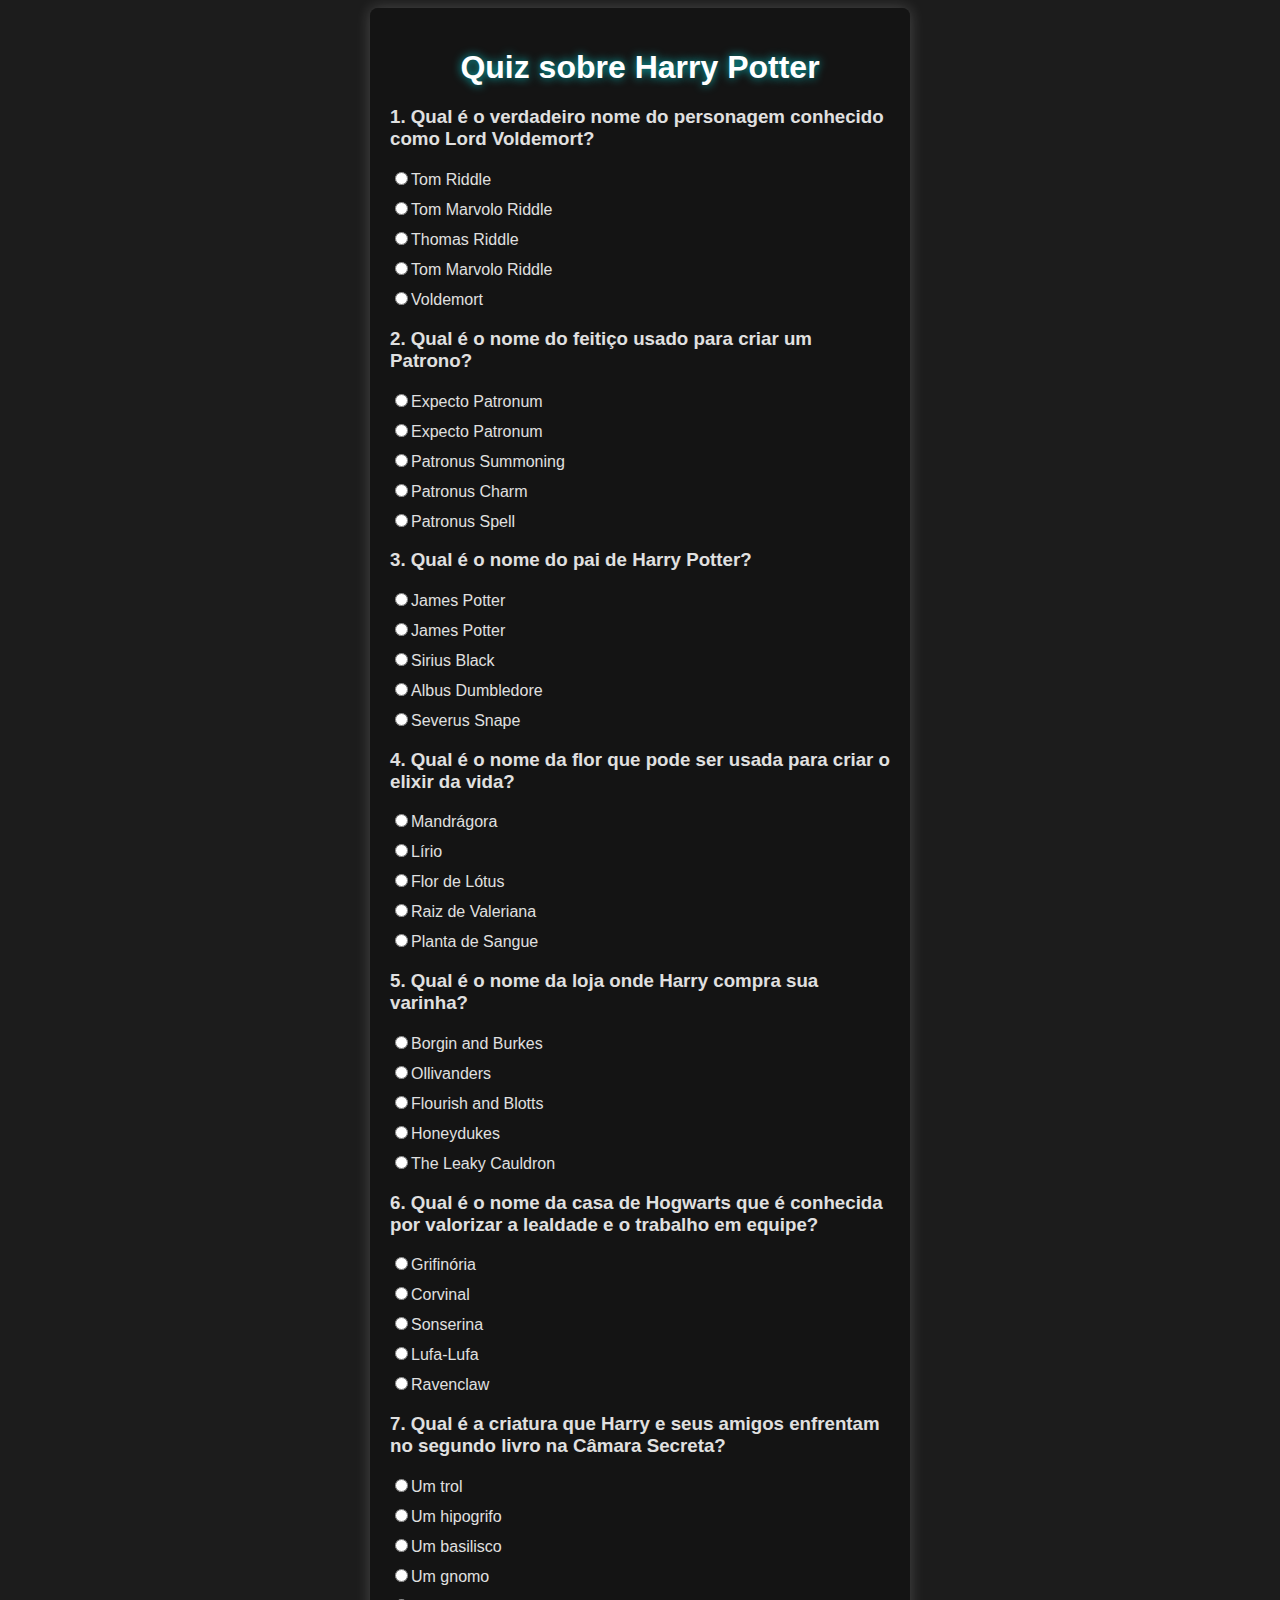
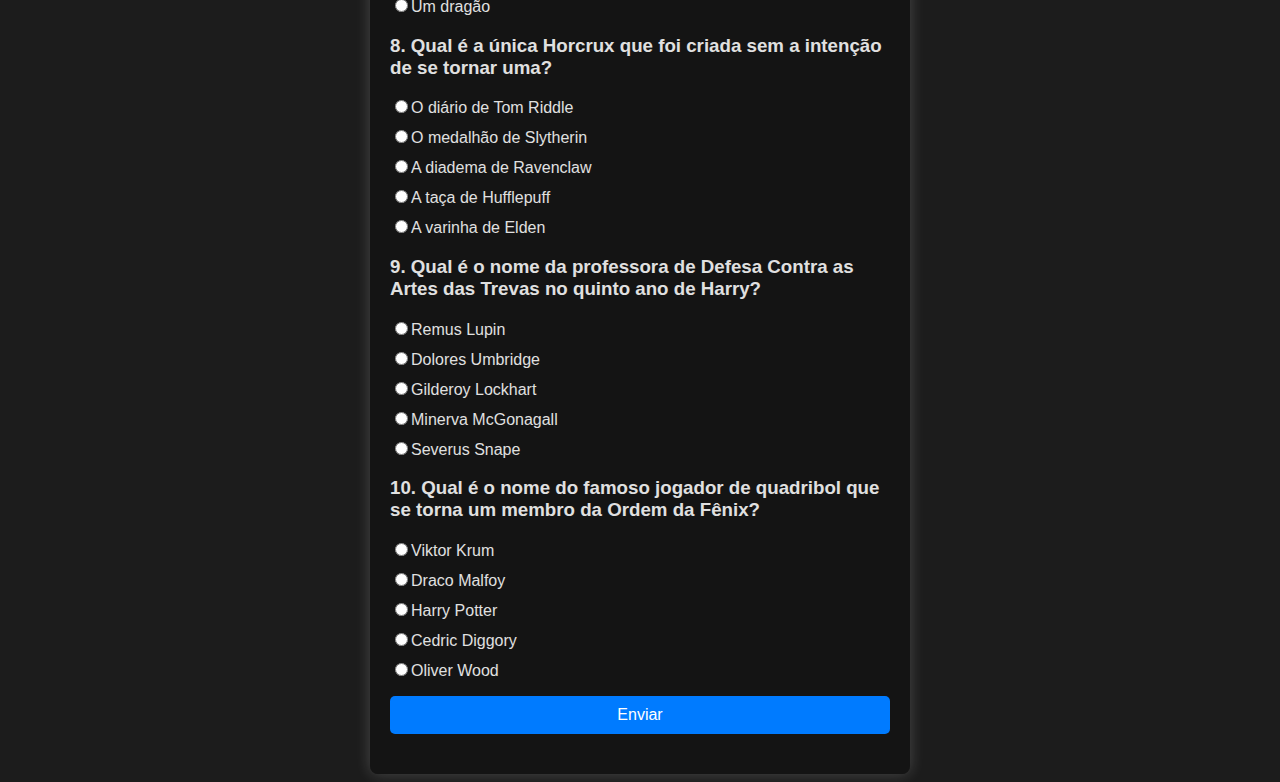
<file: quiz/quiz5.html>
<!DOCTYPE html>
<html lang="en">
<head>
    <meta charset="UTF-8">
    <meta name="viewport" content="width=device-width, initial-scale=1.0">
    <title>Quiz sobre Harry Potter</title>
    <link rel="stylesheet" href="quiz3.css">
    <link rel="icon" href="inteligente.png" type="image/x-icon">

</head>
<body>
    <div class="quiz-container">
        <h1>Quiz sobre Harry Potter</h1>
        <div id="quiz">
            <div class="question">
                <h3>1. Qual é o verdadeiro nome do personagem conhecido como Lord Voldemort?</h3>
                <ul>
                    <li><input type="radio" name="q1" id="q1a" value="Tom Riddle"><label for="q1a">Tom Riddle</label></li>
                    <li><input type="radio" name="q1" id="q1b" value="Tom Marvolo Riddle"><label for="q1b">Tom Marvolo Riddle</label></li>
                    <li><input type="radio" name="q1" id="q1c" value="Thomas Riddle"><label for="q1c">Thomas Riddle</label></li>
                    <li><input type="radio" name="q1" id="q1d" value="Tom Marvolo Riddle"><label for="q1d">Tom Marvolo Riddle</label></li>
                    <li><input type="radio" name="q1" id="q1e" value="Voldemort"><label for="q1e">Voldemort</label></li>
                </ul>
            </div>

            <div class="question">
                <h3>2. Qual é o nome do feitiço usado para criar um Patrono?</h3>
                <ul>
                    <li><input type="radio" name="q2" id="q2a" value="Expecto Patronum"><label for="q2a">Expecto Patronum</label></li>
                    <li><input type="radio" name="q2" id="q2b" value="Expecto Patronum"><label for="q2b">Expecto Patronum</label></li>
                    <li><input type="radio" name="q2" id="q2c" value="Patronus Summoning"><label for="q2c">Patronus Summoning</label></li>
                    <li><input type="radio" name="q2" id="q2d" value="Patronus Charm"><label for="q2d">Patronus Charm</label></li>
                    <li><input type="radio" name="q2" id="q2e" value="Patronus Spell"><label for="q2e">Patronus Spell</label></li>
                </ul>
            </div>

            <div class="question">
                <h3>3. Qual é o nome do pai de Harry Potter?</h3>
                <ul>
                    <li><input type="radio" name="q3" id="q3a" value="James Potter"><label for="q3a">James Potter</label></li>
                    <li><input type="radio" name="q3" id="q3b" value="James Potter"><label for="q3b">James Potter</label></li>
                    <li><input type="radio" name="q3" id="q3c" value="Sirius Black"><label for="q3c">Sirius Black</label></li>
                    <li><input type="radio" name="q3" id="q3d" value="Albus Dumbledore"><label for="q3d">Albus Dumbledore</label></li>
                    <li><input type="radio" name="q3" id="q3e" value="Severus Snape"><label for="q3e">Severus Snape</label></li>
                </ul>
            </div>

            <div class="question">
                <h3>4. Qual é o nome da flor que pode ser usada para criar o elixir da vida?</h3>
                <ul>
                    <li><input type="radio" name="q4" id="q4a" value="Mandrágora"><label for="q4a">Mandrágora</label></li>
                    <li><input type="radio" name="q4" id="q4b" value="Lírio"><label for="q4b">Lírio</label></li>
                    <li><input type="radio" name="q4" id="q4c" value="Flor de Lótus"><label for="q4c">Flor de Lótus</label></li>
                    <li><input type="radio" name="q4" id="q4d" value="Raiz de Valeriana"><label for="q4d">Raiz de Valeriana</label></li>
                    <li><input type="radio" name="q4" id="q4e" value="Planta de Sangue"><label for="q4e">Planta de Sangue</label></li>
                </ul>
            </div>

            <div class="question">
                <h3>5. Qual é o nome da loja onde Harry compra sua varinha?</h3>
                <ul>
                    <li><input type="radio" name="q5" id="q5a" value="Borgin and Burkes"><label for="q5a">Borgin and Burkes</label></li>
                    <li><input type="radio" name="q5" id="q5b" value="Ollivanders"><label for="q5b">Ollivanders</label></li>
                    <li><input type="radio" name="q5" id="q5c" value="Flourish and Blotts"><label for="q5c">Flourish and Blotts</label></li>
                    <li><input type="radio" name="q5" id="q5d" value="Honeydukes"><label for="q5d">Honeydukes</label></li>
                    <li><input type="radio" name="q5" id="q5e" value="The Leaky Cauldron"><label for="q5e">The Leaky Cauldron</label></li>
                </ul>
            </div>

            <div class="question">
                <h3>6. Qual é o nome da casa de Hogwarts que é conhecida por valorizar a lealdade e o trabalho em equipe?</h3>
                <ul>
                    <li><input type="radio" name="q6" id="q6a" value="Grifinória"><label for="q6a">Grifinória</label></li>
                    <li><input type="radio" name="q6" id="q6b" value="Corvinal"><label for="q6b">Corvinal</label></li>
                    <li><input type="radio" name="q6" id="q6c" value="Sonserina"><label for="q6c">Sonserina</label></li>
                    <li><input type="radio" name="q6" id="q6d" value="Lufa-Lufa"><label for="q6d">Lufa-Lufa</label></li>
                    <li><input type="radio" name="q6" id="q6e" value="Ravenclaw"><label for="q6e">Ravenclaw</label></li>
                </ul>
            </div>

            <div class="question">
                <h3>7. Qual é a criatura que Harry e seus amigos enfrentam no segundo livro na Câmara Secreta?</h3>
                <ul>
                    <li><input type="radio" name="q7" id="q7a" value="trol"><label for="q7a">Um trol</label></li>
                    <li><input type="radio" name="q7" id="q7b" value="hipogrifo"><label for="q7b">Um hipogrifo</label></li>
                    <li><input type="radio" name="q7" id="q7c" value="basilisco"><label for="q7c">Um basilisco</label></li>
                    <li><input type="radio" name="q7" id="q7d" value="gnomo"><label for="q7d">Um gnomo</label></li>
                    <li><input type="radio" name="q7" id="q7e" value="dragão"><label for="q7e">Um dragão</label></li>
                </ul>
            </div>

            <div class="question">
                <h3>8. Qual é a única Horcrux que foi criada sem a intenção de se tornar uma?</h3>
                <ul>
                    <li><input type="radio" name="q8" id="q8a" value="diário de Tom Riddle"><label for="q8a">O diário de Tom Riddle</label></li>
                    <li><input type="radio" name="q8" id="q8b" value="medalhão de Slytherin"><label for="q8b">O medalhão de Slytherin</label></li>
                    <li><input type="radio" name="q8" id="q8c" value="diadema de Ravenclaw"><label for="q8c">A diadema de Ravenclaw</label></li>
                    <li><input type="radio" name="q8" id="q8d" value="taça de Hufflepuff"><label for="q8d">A taça de Hufflepuff</label></li>
                    <li><input type="radio" name="q8" id="q8e" value="varinha de Elden"><label for="q8e">A varinha de Elden</label></li>
                </ul>
            </div>

            <div class="question">
                <h3>9. Qual é o nome da professora de Defesa Contra as Artes das Trevas no quinto ano de Harry?</h3>
                <ul>
                    <li><input type="radio" name="q9" id="q9a" value="Remus Lupin"><label for="q9a">Remus Lupin</label></li>
                    <li><input type="radio" name="q9" id="q9b" value="Dolores Umbridge"><label for="q9b">Dolores Umbridge</label></li>
                    <li><input type="radio" name="q9" id="q9c" value="Gilderoy Lockhart"><label for="q9c">Gilderoy Lockhart</label></li>
                    <li><input type="radio" name="q9" id="q9d" value="Minerva McGonagall"><label for="q9d">Minerva McGonagall</label></li>
                    <li><input type="radio" name="q9" id="q9e" value="Severus Snape"><label for="q9e">Severus Snape</label></li>
                </ul>
            </div>

            <div class="question">
                <h3>10. Qual é o nome do famoso jogador de quadribol que se torna um membro da Ordem da Fênix?</h3>
                <ul>
                    <li><input type="radio" name="q10" id="q10a" value="Viktor Krum"><label for="q10a">Viktor Krum</label></li>
                    <li><input type="radio" name="q10" id="q10b" value="Draco Malfoy"><label for="q10b">Draco Malfoy</label></li>
                    <li><input type="radio" name="q10" id="q10c" value="Harry Potter"><label for="q10c">Harry Potter</label></li>
                    <li><input type="radio" name="q10" id="q10d" value="Cedric Diggory"><label for="q10d">Cedric Diggory</label></li>
                    <li><input type="radio" name="q10" id="q10e" value="Oliver Wood"><label for="q10e">Oliver Wood</label></li>
                </ul>
            </div>

            <button id="submit">Enviar</button>
            <div id="results"></div>
        </div>
    </div>

    <script>
        document.getElementById('submit').addEventListener('click', function() {
            const answers = ['Tom Marvolo Riddle', 'Expecto Patronum', 'James Potter', 'Flor de Lótus', 'Ollivanders', 'Lufa-Lufa', 'Um basilisco', 'A diadema de Ravenclaw', 'Dolores Umbridge', 'Harry Potter'];
            let score = 0;

            const q1 = document.querySelector('input[name="q1"]:checked')?.value;
            const q2 = document.querySelector('input[name="q2"]:checked')?.value;
            const q3 = document.querySelector('input[name="q3"]:checked')?.value;
            const q4 = document.querySelector('input[name="q4"]:checked')?.value;
            const q5 = document.querySelector('input[name="q5"]:checked')?.value;
            const q6 = document.querySelector('input[name="q6"]:checked')?.value;
            const q7 = document.querySelector('input[name="q7"]:checked')?.value;
            const q8 = document.querySelector('input[name="q8"]:checked')?.value;
            const q9 = document.querySelector('input[name="q9"]:checked')?.value;
            const q10 = document.querySelector('input[name="q10"]:checked')?.value;

            if (q1 === answers[0]) score++;
            if (q2 === answers[1]) score++;
            if (q3 === answers[2]) score++;
            if (q4 === answers[3]) score++;
            if (q5 === answers[4]) score++;
            if (q6 === answers[5]) score++;
            if (q7 === answers[6]) score++;
            if (q8 === answers[7]) score++;
            if (q9 === answers[8]) score++;
            if (q10 === answers[9]) score++;

            document.getElementById('results').innerText = `Você marcou ${score} de 10`;
        });
    </script>
</body>
</html>
</file>
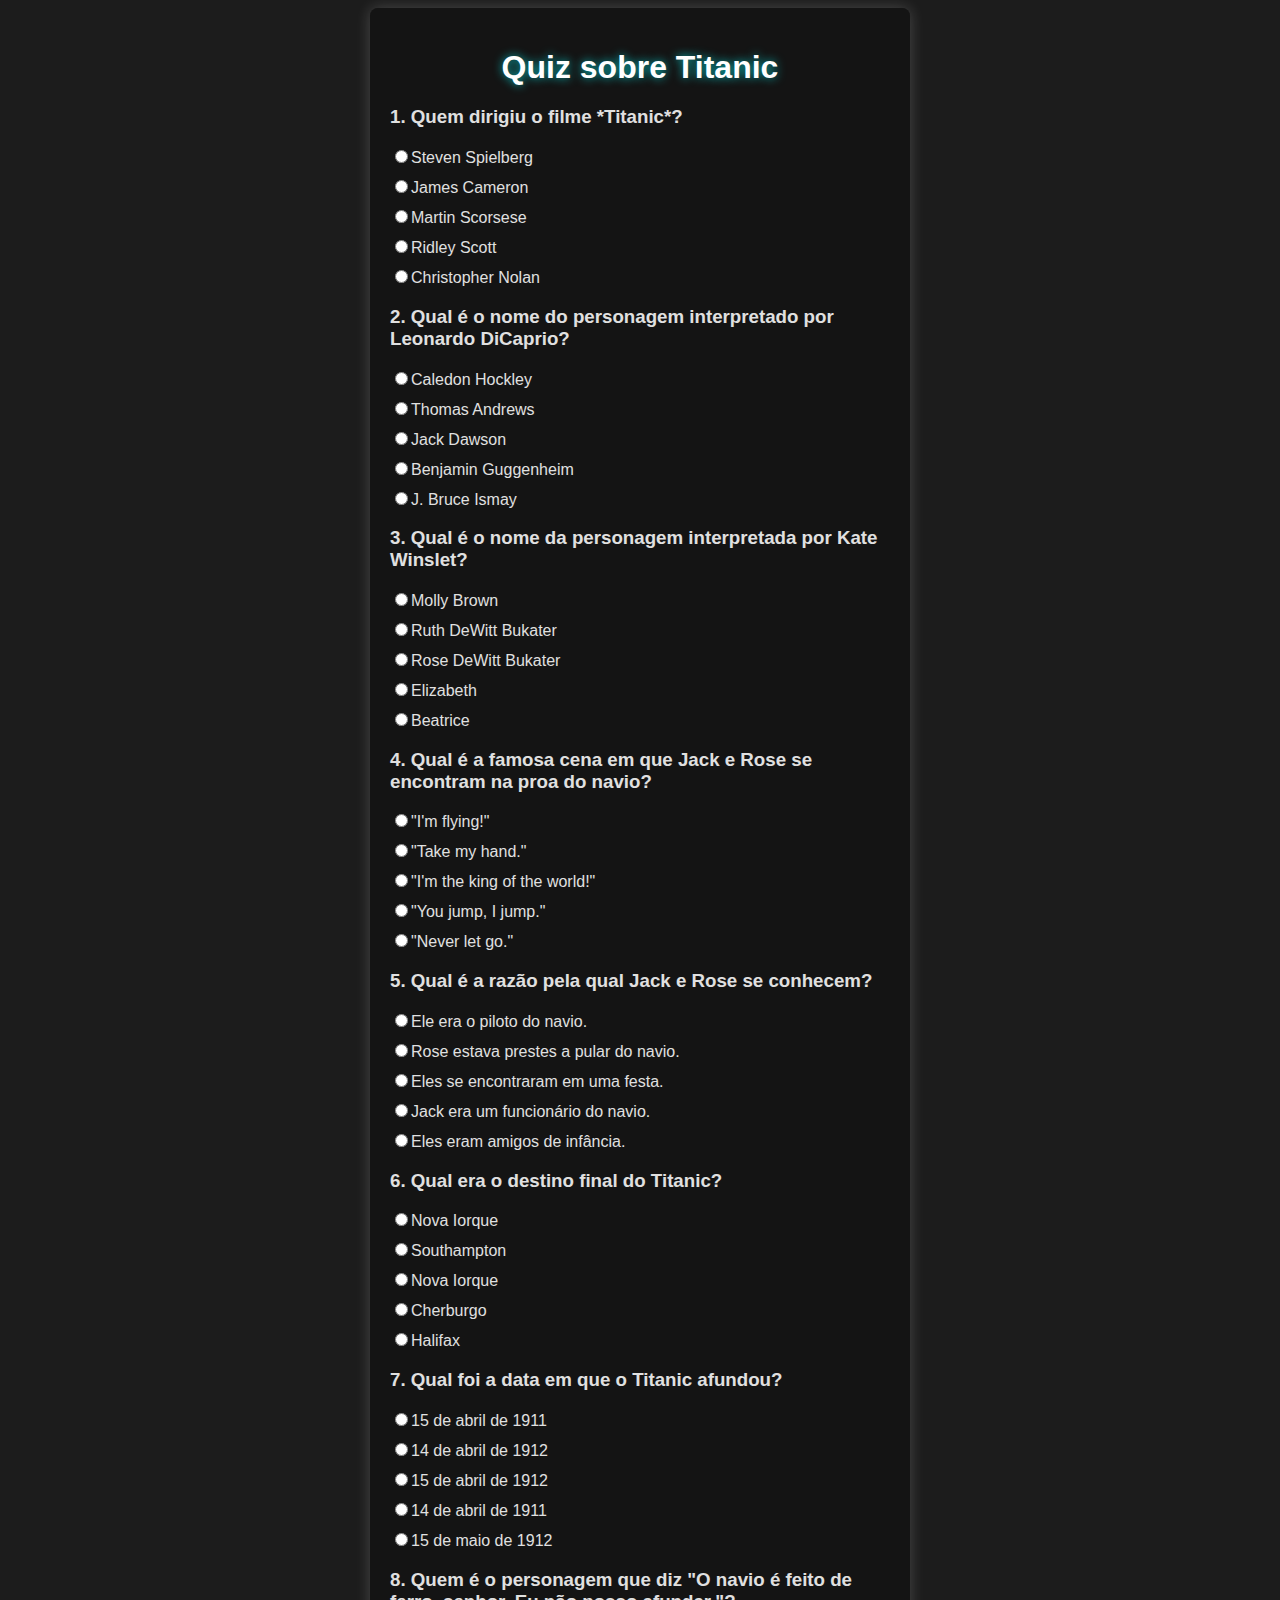
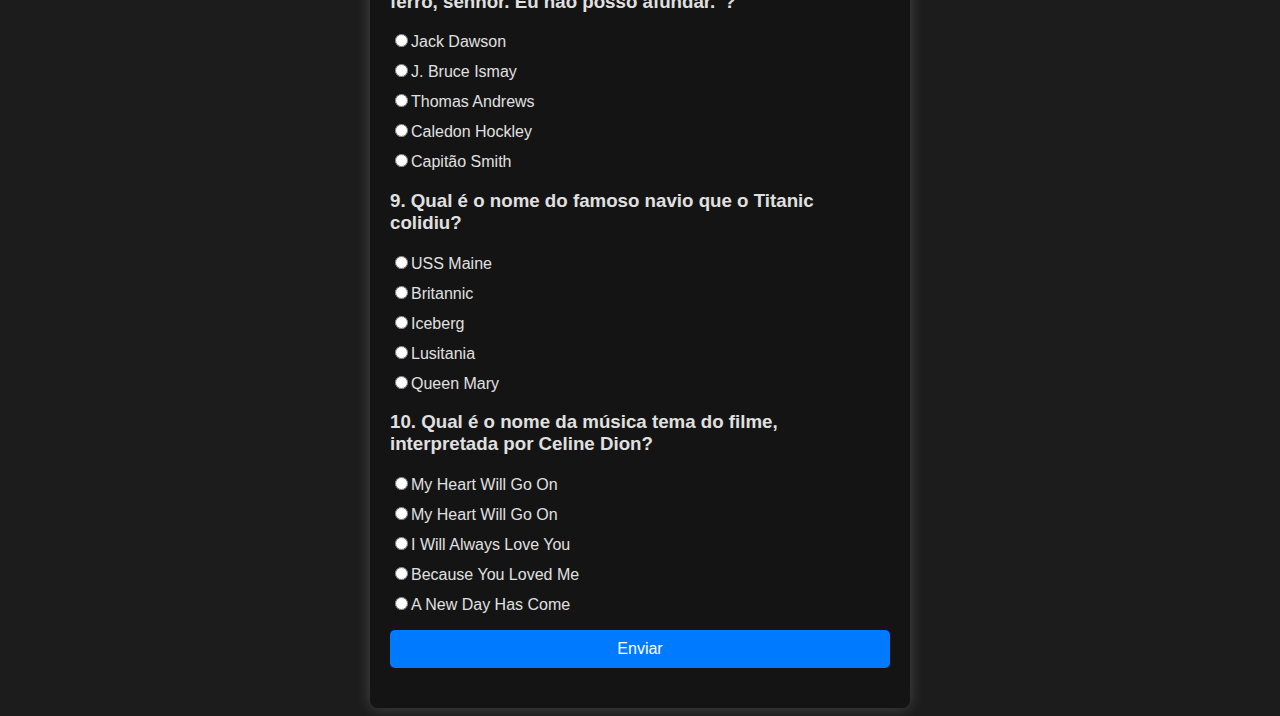
<file: quiz/quiz6.html>
<!DOCTYPE html>
<html lang="en">
<head>
    <meta charset="UTF-8">
    <meta name="viewport" content="width=device-width, initial-scale=1.0">
    <title>Quiz sobre Titanic</title>
    <link rel="stylesheet" href="quiz3.css">
    <link rel="icon" href="inteligente.png" type="image/x-icon">

</head>
<body>
    <div class="quiz-container">
        <h1>Quiz sobre Titanic</h1>
        <div id="quiz">
            <div class="question">
                <h3>1. Quem dirigiu o filme *Titanic*?</h3>
                <ul>
                    <li><input type="radio" name="q1" id="q1a" value="Steven Spielberg"><label for="q1a">Steven Spielberg</label></li>
                    <li><input type="radio" name="q1" id="q1b" value="James Cameron"><label for="q1b">James Cameron</label></li>
                    <li><input type="radio" name="q1" id="q1c" value="Martin Scorsese"><label for="q1c">Martin Scorsese</label></li>
                    <li><input type="radio" name="q1" id="q1d" value="Ridley Scott"><label for="q1d">Ridley Scott</label></li>
                    <li><input type="radio" name="q1" id="q1e" value="Christopher Nolan"><label for="q1e">Christopher Nolan</label></li>
                </ul>
            </div>

            <div class="question">
                <h3>2. Qual é o nome do personagem interpretado por Leonardo DiCaprio?</h3>
                <ul>
                    <li><input type="radio" name="q2" id="q2a" value="Caledon Hockley"><label for="q2a">Caledon Hockley</label></li>
                    <li><input type="radio" name="q2" id="q2b" value="Thomas Andrews"><label for="q2b">Thomas Andrews</label></li>
                    <li><input type="radio" name="q2" id="q2c" value="Jack Dawson"><label for="q2c">Jack Dawson</label></li>
                    <li><input type="radio" name="q2" id="q2d" value="Benjamin Guggenheim"><label for="q2d">Benjamin Guggenheim</label></li>
                    <li><input type="radio" name="q2" id="q2e" value="J. Bruce Ismay"><label for="q2e">J. Bruce Ismay</label></li>
                </ul>
            </div>

            <div class="question">
                <h3>3. Qual é o nome da personagem interpretada por Kate Winslet?</h3>
                <ul>
                    <li><input type="radio" name="q3" id="q3a" value="Molly Brown"><label for="q3a">Molly Brown</label></li>
                    <li><input type="radio" name="q3" id="q3b" value="Ruth DeWitt Bukater"><label for="q3b">Ruth DeWitt Bukater</label></li>
                    <li><input type="radio" name="q3" id="q3c" value="Rose DeWitt Bukater"><label for="q3c">Rose DeWitt Bukater</label></li>
                    <li><input type="radio" name="q3" id="q3d" value="Elizabeth"><label for="q3d">Elizabeth</label></li>
                    <li><input type="radio" name="q3" id="q3e" value="Beatrice"><label for="q3e">Beatrice</label></li>
                </ul>
            </div>

            <div class="question">
                <h3>4. Qual é a famosa cena em que Jack e Rose se encontram na proa do navio?</h3>
                <ul>
                    <li><input type="radio" name="q4" id="q4a" value="I'm flying!"><label for="q4a">"I'm flying!"</label></li>
                    <li><input type="radio" name="q4" id="q4b" value="Take my hand."><label for="q4b">"Take my hand."</label></li>
                    <li><input type="radio" name="q4" id="q4c" value="I'm the king of the world!"><label for="q4c">"I'm the king of the world!"</label></li>
                    <li><input type="radio" name="q4" id="q4d" value="You jump, I jump."><label for="q4d">"You jump, I jump."</label></li>
                    <li><input type="radio" name="q4" id="q4e" value="Never let go."><label for="q4e">"Never let go."</label></li>
                </ul>
            </div>

            <div class="question">
                <h3>5. Qual é a razão pela qual Jack e Rose se conhecem?</h3>
                <ul>
                    <li><input type="radio" name="q5" id="q5a" value="Ele era o piloto do navio."><label for="q5a">Ele era o piloto do navio.</label></li>
                    <li><input type="radio" name="q5" id="q5b" value="Rose estava prestes a pular do navio."><label for="q5b">Rose estava prestes a pular do navio.</label></li>
                    <li><input type="radio" name="q5" id="q5c" value="Eles se encontraram em uma festa."><label for="q5c">Eles se encontraram em uma festa.</label></li>
                    <li><input type="radio" name="q5" id="q5d" value="Jack era um funcionário do navio."><label for="q5d">Jack era um funcionário do navio.</label></li>
                    <li><input type="radio" name="q5" id="q5e" value="Eles eram amigos de infância."><label for="q5e">Eles eram amigos de infância.</label></li>
                </ul>
            </div>

            <div class="question">
                <h3>6. Qual era o destino final do Titanic?</h3>
                <ul>
                    <li><input type="radio" name="q6" id="q6a" value="Nova Iorque"><label for="q6a">Nova Iorque</label></li>
                    <li><input type="radio" name="q6" id="q6b" value="Southampton"><label for="q6b">Southampton</label></li>
                    <li><input type="radio" name="q6" id="q6c" value="Nova Iorque"><label for="q6c">Nova Iorque</label></li>
                    <li><input type="radio" name="q6" id="q6d" value="Cherburgo"><label for="q6d">Cherburgo</label></li>
                    <li><input type="radio" name="q6" id="q6e" value="Halifax"><label for="q6e">Halifax</label></li>
                </ul>
            </div>

            <div class="question">
                <h3>7. Qual foi a data em que o Titanic afundou?</h3>
                <ul>
                    <li><input type="radio" name="q7" id="q7a" value="15 de abril de 1911"><label for="q7a">15 de abril de 1911</label></li>
                    <li><input type="radio" name="q7" id="q7b" value="14 de abril de 1912"><label for="q7b">14 de abril de 1912</label></li>
                    <li><input type="radio" name="q7" id="q7c" value="15 de abril de 1912"><label for="q7c">15 de abril de 1912</label></li>
                    <li><input type="radio" name="q7" id="q7d" value="14 de abril de 1911"><label for="q7d">14 de abril de 1911</label></li>
                    <li><input type="radio" name="q7" id="q7e" value="15 de maio de 1912"><label for="q7e">15 de maio de 1912</label></li>
                </ul>
            </div>

            <div class="question">
                <h3>8. Quem é o personagem que diz "O navio é feito de ferro, senhor. Eu não posso afundar."?</h3>
                <ul>
                    <li><input type="radio" name="q8" id="q8a" value="Jack Dawson"><label for="q8a">Jack Dawson</label></li>
                    <li><input type="radio" name="q8" id="q8b" value="J. Bruce Ismay"><label for="q8b">J. Bruce Ismay</label></li>
                    <li><input type="radio" name="q8" id="q8c" value="Thomas Andrews"><label for="q8c">Thomas Andrews</label></li>
                    <li><input type="radio" name="q8" id="q8d" value="Caledon Hockley"><label for="q8d">Caledon Hockley</label></li>
                    <li><input type="radio" name="q8" id="q8e" value="Capitão Smith"><label for="q8e">Capitão Smith</label></li>
                </ul>
            </div>

            <div class="question">
                <h3>9. Qual é o nome do famoso navio que o Titanic colidiu?</h3>
                <ul>
                    <li><input type="radio" name="q9" id="q9a" value="USS Maine"><label for="q9a">USS Maine</label></li>
                    <li><input type="radio" name="q9" id="q9b" value="Britannic"><label for="q9b">Britannic</label></li>
                    <li><input type="radio" name="q9" id="q9c" value="Iceberg"><label for="q9c">Iceberg</label></li>
                    <li><input type="radio" name="q9" id="q9d" value="Lusitania"><label for="q9d">Lusitania</label></li>
                    <li><input type="radio" name="q9" id="q9e" value="Queen Mary"><label for="q9e">Queen Mary</label></li>
                </ul>
            </div>

            <div class="question">
                <h3>10. Qual é o nome da música tema do filme, interpretada por Celine Dion?</h3>
                <ul>
                    <li><input type="radio" name="q10" id="q10a" value="My Heart Will Go On"><label for="q10a">My Heart Will Go On</label></li>
                    <li><input type="radio" name="q10" id="q10b" value="My Heart Will Go On"><label for="q10b">My Heart Will Go On</label></li>
                    <li><input type="radio" name="q10" id="q10c" value="I Will Always Love You"><label for="q10c">I Will Always Love You</label></li>
                    <li><input type="radio" name="q10" id="q10d" value="Because You Loved Me"><label for="q10d">Because You Loved Me</label></li>
                    <li><input type="radio" name="q10" id="q10e" value="A New Day Has Come"><label for="q10e">A New Day Has Come</label></li>
                </ul>
            </div>

            <button id="submit">Enviar</button>
            <div id="results"></div>
        </div>
    </div>

    <script>
        document.getElementById('submit').addEventListener('click', function() {
            const answers = ['James Cameron', 'Jack Dawson', 'Rose DeWitt Bukater', 'I\'m the king of the world!', 'Rose estava prestes a pular do navio.', 'Nova Iorque', '15 de abril de 1912', 'J. Bruce Ismay', 'Iceberg', 'My Heart Will Go On'];
            let score = 0;

            const q1 = document.querySelector('input[name="q1"]:checked')?.value;
            const q2 = document.querySelector('input[name="q2"]:checked')?.value;
            const q3 = document.querySelector('input[name="q3"]:checked')?.value;
            const q4 = document.querySelector('input[name="q4"]:checked')?.value;
            const q5 = document.querySelector('input[name="q5"]:checked')?.value;
            const q6 = document.querySelector('input[name="q6"]:checked')?.value;
            const q7 = document.querySelector('input[name="q7"]:checked')?.value;
            const q8 = document.querySelector('input[name="q8"]:checked')?.value;
            const q9 = document.querySelector('input[name="q9"]:checked')?.value;
            const q10 = document.querySelector('input[name="q10"]:checked')?.value;

            if (q1 === answers[0]) score++;
            if (q2 === answers[1]) score++;
            if (q3 === answers[2]) score++;
            if (q4 === answers[3]) score++;
            if (q5 === answers[4]) score++;
            if (q6 === answers[5]) score++;
            if (q7 === answers[6]) score++;
            if (q8 === answers[7]) score++;
            if (q9 === answers[8]) score++;
            if (q10 === answers[9]) score++;

            document.getElementById('results').innerText = `Você marcou ${score} de 10`;
        });
    </script>
</body>
</html>
</file>
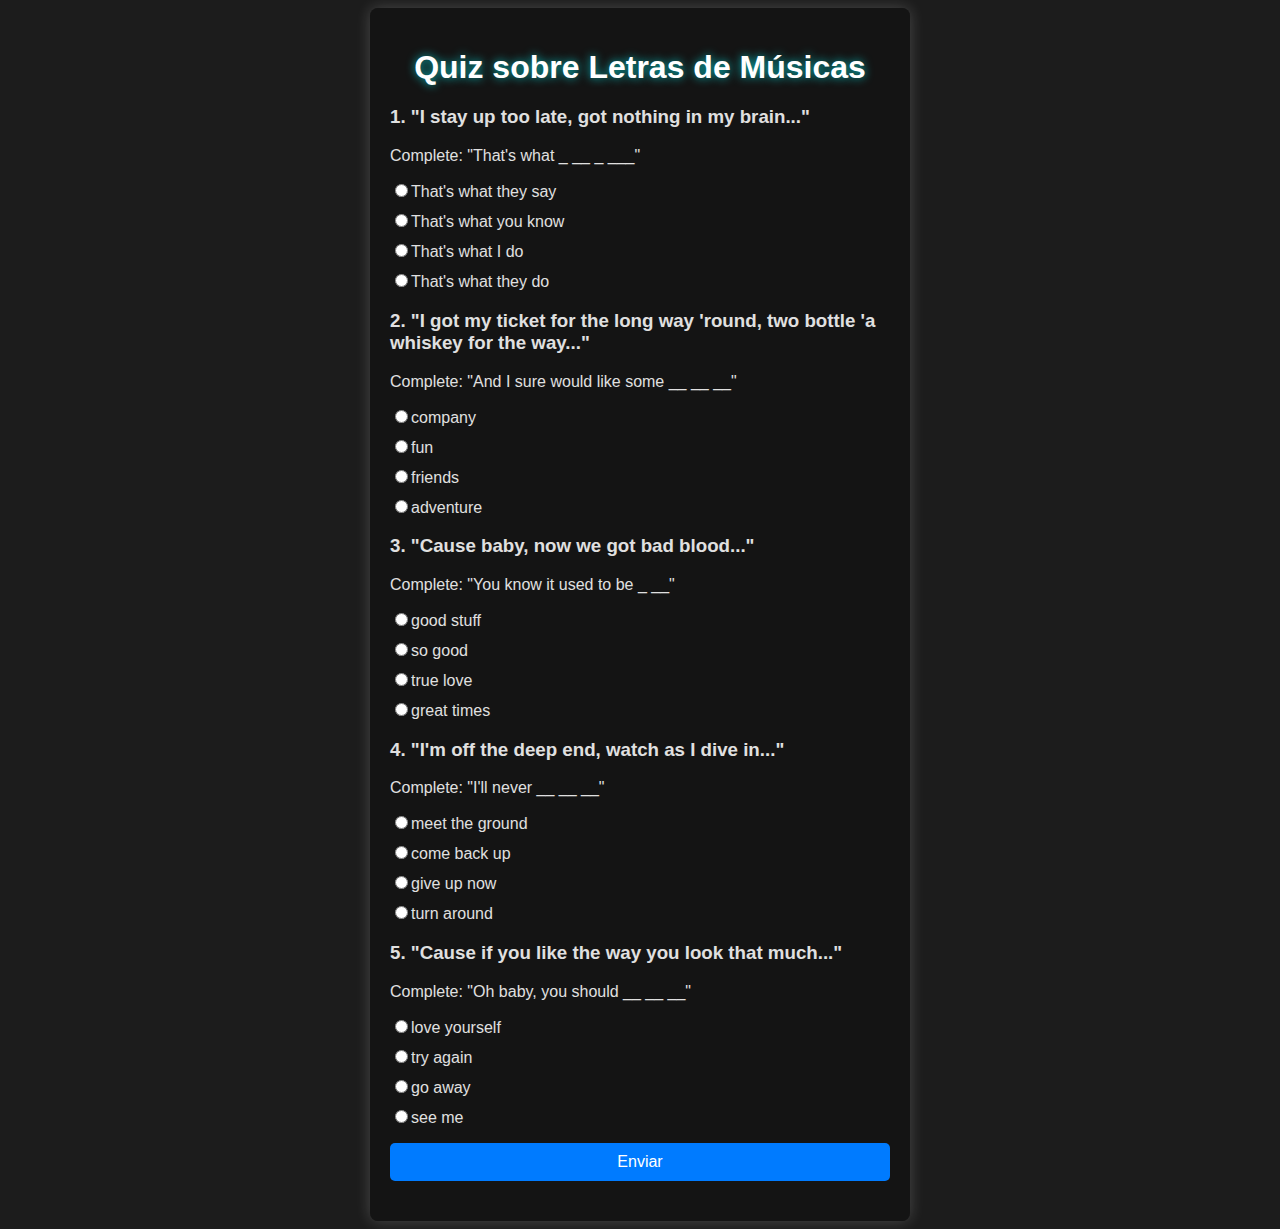
<file: quiz/quiz7.html>
<!DOCTYPE html>
<html lang="pt-BR">
<head>
    <meta charset="UTF-8">
    <meta name="viewport" content="width=device-width, initial-scale=1.0">
    <title>Quiz sobre Letras de Músicas</title>
    <link rel="stylesheet" href="quiz3.css">
    <link rel="icon" href="inteligente.png" type="image/x-icon">

</head>
<body>
    <div class="quiz-container">
        <h1>Quiz sobre Letras de Músicas</h1>
        <div id="quiz">
            <div class="question">
                <h3>1. "I stay up too late, got nothing in my brain..."</h3>
                <p>Complete: "That's what _ __ _ ___"</p>
                <ul>
                    <li><input type="radio" name="q1" value="That's what they say">That's what they say</li>
                    <li><input type="radio" name="q1" value="That's what you know">That's what you know</li>
                    <li><input type="radio" name="q1" value="That's what I do">That's what I do</li>
                    <li><input type="radio" name="q1" value="That's what they do">That's what they do</li>
                </ul>
            </div>

            <div class="question">
                <h3>2. "I got my ticket for the long way 'round, two bottle 'a whiskey for the way..."</h3>
                <p>Complete: "And I sure would like some __ __ __"</p>
                <ul>
                    <li><input type="radio" name="q2" value="company">company</li>
                    <li><input type="radio" name="q2" value="fun">fun</li>
                    <li><input type="radio" name="q2" value="friends">friends</li>
                    <li><input type="radio" name="q2" value="adventure">adventure</li>
                </ul>
            </div>

            <div class="question">
                <h3>3. "Cause baby, now we got bad blood..."</h3>
                <p>Complete: "You know it used to be _ __"</p>
                <ul>
                    <li><input type="radio" name="q3" value="good stuff">good stuff</li>
                    <li><input type="radio" name="q3" value="so good">so good</li>
                    <li><input type="radio" name="q3" value="true love">true love</li>
                    <li><input type="radio" name="q3" value="great times">great times</li>
                </ul>
            </div>

            <div class="question">
                <h3>4. "I'm off the deep end, watch as I dive in..."</h3>
                <p>Complete: "I'll never __ __ __"</p>
                <ul>
                    <li><input type="radio" name="q4" value="meet the ground">meet the ground</li>
                    <li><input type="radio" name="q4" value="come back up">come back up</li>
                    <li><input type="radio" name="q4" value="give up now">give up now</li>
                    <li><input type="radio" name="q4" value="turn around">turn around</li>
                </ul>
            </div>

            <div class="question">
                <h3>5. "Cause if you like the way you look that much..."</h3>
                <p>Complete: "Oh baby, you should __ __ __"</p>
                <ul>
                    <li><input type="radio" name="q5" value="love yourself">love yourself</li>
                    <li><input type="radio" name="q5" value="try again">try again</li>
                    <li><input type="radio" name="q5" value="go away">go away</li>
                    <li><input type="radio" name="q5" value="see me">see me</li>
                </ul>
            </div>

            <button id="submit">Enviar</button>
            <div id="results"></div>
        </div>
    </div>

    <script>
        document.getElementById('submit').addEventListener('click', function() {
            const answers = [
                "That's what they say",
                'company',
                'so good',
                'meet the ground',
                'love yourself'
            ];
            const questions = document.querySelectorAll('.question');
            let score = 0;

            questions.forEach((question, index) => {
                const selectedAnswer = question.querySelector('input[type="radio"]:checked');
                const correctAnswer = answers[index];
                question.querySelectorAll('input[type="radio"]').forEach(input => {
                    if (input.value === correctAnswer) {
                        input.parentElement.style.color = 'green'; 
                    } else {
                        input.parentElement.style.color = ''; 
                    }
                });

                if (selectedAnswer) {
                    if (selectedAnswer.value === correctAnswer) {
                        score++;
                    } else {
                        selectedAnswer.parentElement.style.color = 'red'; 
                    }
                }
            });

            document.getElementById('results').innerText = `Você marcou ${score} de ${answers.length}`;
        });
    </script>
</body>
</html>
</file>
<file: quiz/style.css>
body {
    margin: 0;
    height: 100vh;
    display: flex;
    justify-content: center;
    align-items: center;
    background-color: #0c0c0c;
    color: #ffffff;
    font-family: 'Arial', sans-serif;
}

.container {
    text-align: center;
    background: rgba(10, 10, 10, 0.8);
    border-radius: 15px;
    padding: 40px;
    box-shadow: 0 0 20px rgba(255, 255, 255, 0.2);
    transition: transform 0.3s;
}

.container:hover {
    transform: scale(1.05);
}

h1 {
    font-size: 2.5em;
    margin-bottom: 20px;
    text-shadow: 0 0 10px rgba(0, 255, 255, 0.7);
}

p {
    font-size: 1.2em;
    margin-bottom: 30px;
    text-shadow: 0 0 5px rgba(0, 255, 255, 0.5);
}

button {
    padding: 15px 30px;
    font-size: 1em;
    color: #ffffff;
    background-color: #007BFF;
    border: none;
    border-radius: 5px;
    cursor: pointer;
    transition: background-color 0.3s, transform 0.3s;
}

button:hover {
    background-color: #0056b3;
    transform: translateY(-2px);
}
</file>
<file: quiz/quiz3.css>
body {
    font-family: Arial, sans-serif;
    background-color: #1c1c1c; 
    color: #e0e0e0; 
    display: flex;
    justify-content: center;
    align-items: center;
    height: auto
}

.quiz-container {
    background-color: rgba(20, 20, 20, 0.9); 
    padding: 20px;
    border-radius: 8px;
    box-shadow: 0 0 15px rgba(255, 255, 255, 0.2);
    width: 100%;
    max-width: 500px;
}

h1 {
    text-align: center;
    color: #ffffff; 
    margin-bottom: 20px;
    text-shadow: 0 0 10px rgba(0, 255, 255, 0.7);
}

.question h3 {
    color: #e0e0e0; 
}

ul {
    list-style: none;
    padding: 0;
}

ul li {
    margin-bottom: 10px;
}

button {
    background-color: #007BFF; 
    color: #ffffff; 
    border: none;
    padding: 10px 15px;
    cursor: pointer;
    width: 100%;
    font-size: 16px;
    border-radius: 5px;
    transition: background-color 0.3s, transform 0.3s;
}

button:hover {
    background-color: #0056b3; 
    transform: translateY(-2px);
}

.correct {
    background-color: rgba(50, 205, 50, 0.2); 
    color: #1bc543;
    border: 1px solid rgba(50, 205, 50, 0.5);
    border-radius: 5px;
    padding: 5px;
    transition: transform 0.2s;
}

.incorrect {
    background-color: rgba(255, 99, 71, 0.2); 
    color: #c71e2f;
    border: 1px solid rgba(255, 99, 71, 0.5);
    border-radius: 5px;
    padding: 5px;
    transition: transform 0.2s;
}

#results {
    margin-top: 20px;
    font-weight: bold;
    text-align: center;
    color: #e0e0e0; 
}
</file>
